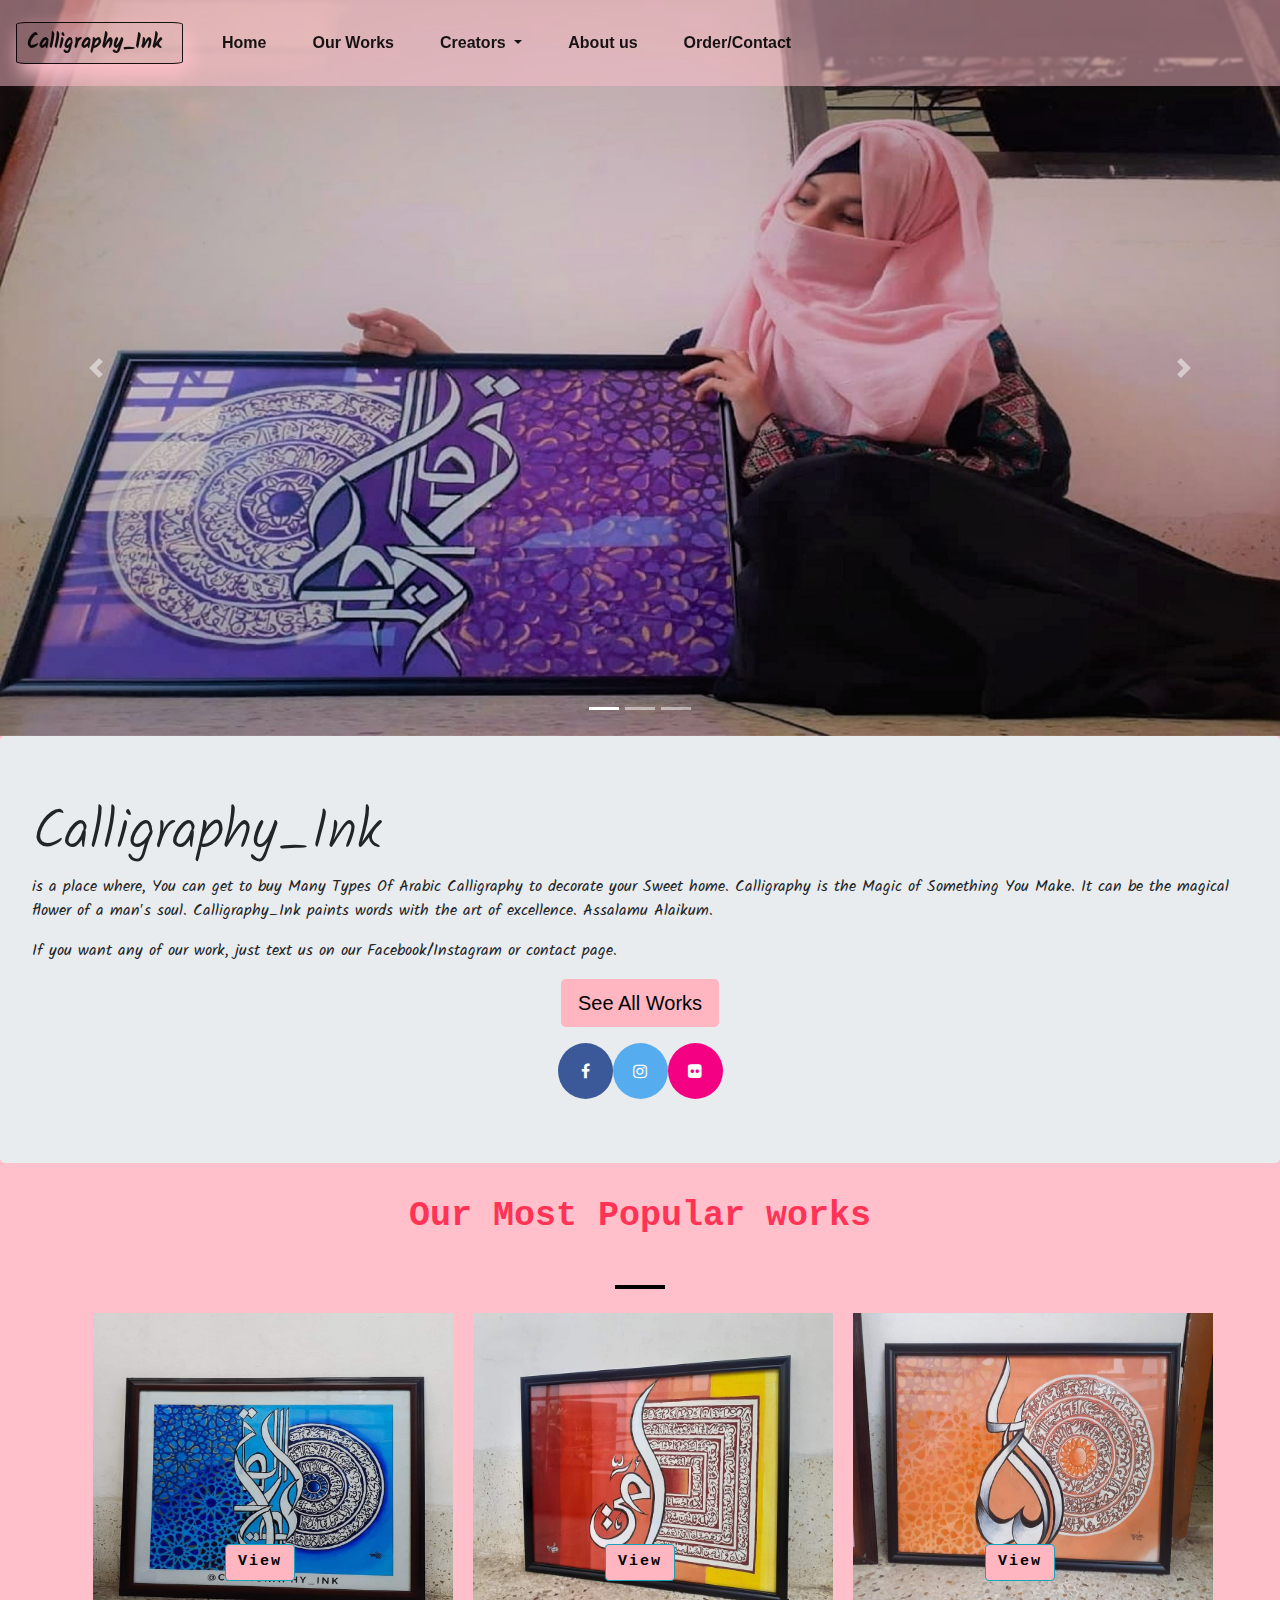
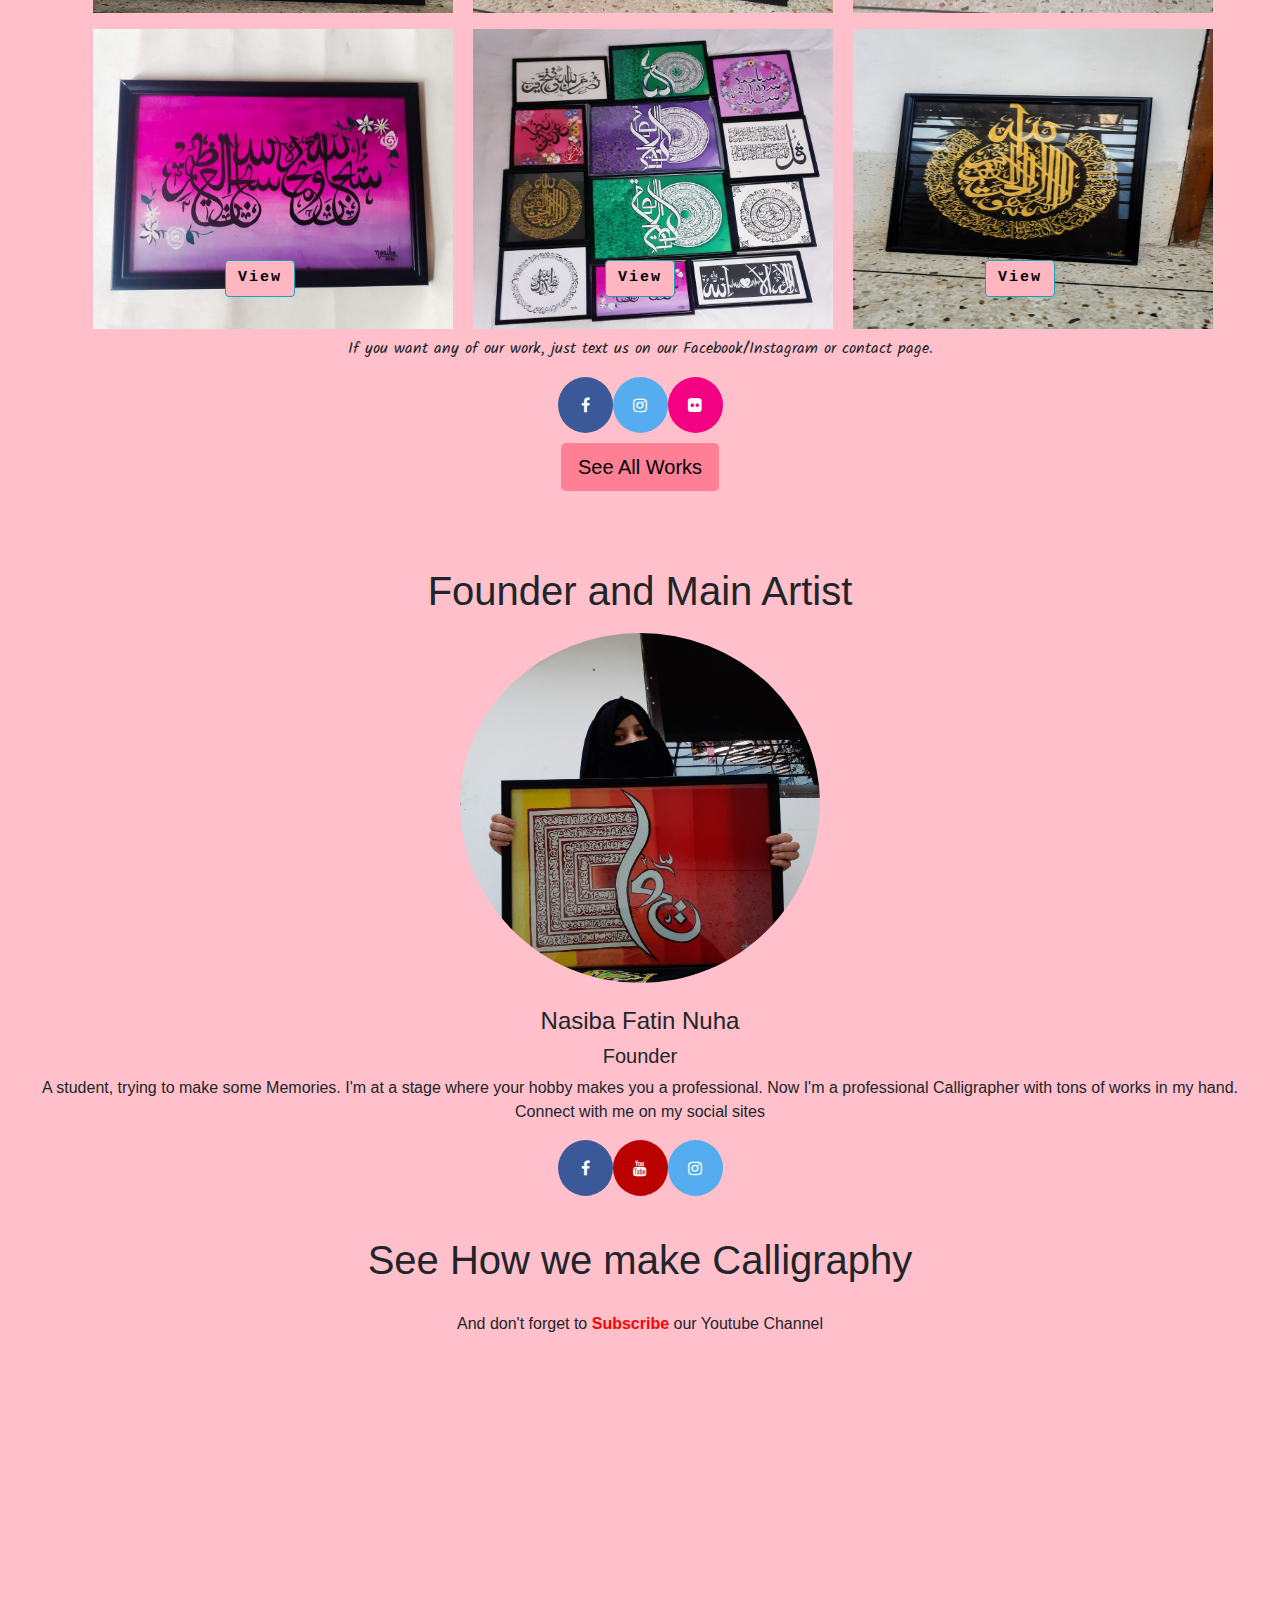
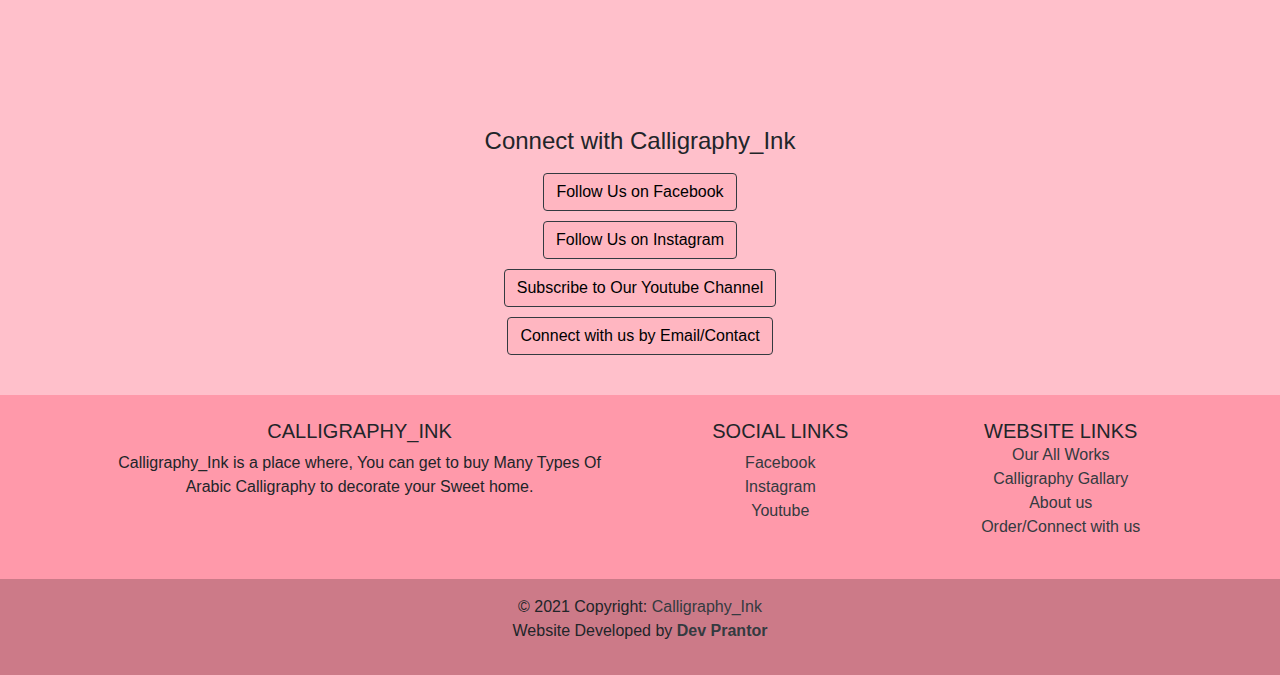
<file: Calligraphy_ink/index.html>
<!DOCTYPE html>
<html>
<head>

	<!-- bootstarp css -->

<link rel="stylesheet" href="https://maxcdn.bootstrapcdn.com/bootstrap/4.0.0/css/bootstrap.min.css">

			<!-- google fonts -->
<link rel="preconnect" href="https://fonts.gstatic.com">
<link href="https://fonts.googleapis.com/css2?family=Kalam:wght@700&display=swap" rel="stylesheet">
<!-- Required meta tags -->
    <meta charset="utf-8">
    <meta name="viewport" content="width=device-width, initial-scale=1">
    <meta name="viewport" content="width=device-width, user-scalable=false;">

          <!-- tags for modals -->

	<!-- Css links  -->

<link rel="stylesheet" type="text/css" href="style.css">
	<title>Home</title>

</head>


<body>
	


<!-- <div class="container-fluid" style="background-color: rgba(255, 255, 255, .05);"> -->





					<!-- navbar -->
<nav class="navbar navbar-default navbar-expand-lg navbar-light fixed-top" style="background-color: rgba(255, 192, 203, .50); backdrop-filter: blur(1px);">
  <a class="navbar-brand" href="index.html">Calligraphy_Ink</a>
  <button class="navbar-toggler" type="button" data-toggle="collapse" data-target="#navbarSupportedContent" aria-controls="navbarSupportedContent" aria-expanded="false" aria-label="Toggle navigation">
    <span class="navbar-toggler-icon"></span>
  </button>
    
  <div class="collapse navbar-collapse" id="navbarSupportedContent">
    <ul class="navbar-nav mr-auto">
      <li class="nav-item active">
        <a class="nav-link" href="index.html">Home <span class="sr-only">(current)</span></a>
      </li>
      <li class="nav-item active">
        <a class="nav-link" href="work.html">Our Works</a>
      </li>
      <li class="nav-item active dropdown">
        <a class="nav-link dropdown-toggle" href="#" id="navbarDropdown" role="button" data-toggle="dropdown" aria-haspopup="true" aria-expanded="false">
          Creators
        </a>
        <div class="dropdown-menu" aria-labelledby="navbarDropdown">

          <a class="dropdown-item" href="">Main Creator-</a>
          <div class="dropdown-divider"></div>
          <a class="dropdown-item" href="#">Nasiba Fatin Nuha</a>
          <!-- <a class="dropdown-item" href="#">Another action</a> -->
          
        </div>
      <li class="nav-item active">
        <a class="nav-link" href="about.html">About us</a>
      </li>
      <li class="nav-item active">
        <a class="nav-link" href="http://eepurl.com/hoq8Dr">Order/Contact</a>
      </li>
    </ul>
    
  </div>
</nav>

					<!-- Image slider -->
<div id="carouselExampleIndicators" class="carousel slide" data-ride="carousel">
  <ol class="carousel-indicators">
    <li data-target="#carouselExampleIndicators" data-slide-to="0" class="active"></li>
    <li data-target="#carouselExampleIndicators" data-slide-to="1"></li>
    <li data-target="#carouselExampleIndicators" data-slide-to="2"></li>
  </ol>
  <div class="carousel-inner">
    <div class="carousel-item active">
      <img class="d-block w-100" src="home2.jpg" alt="First slide">
    </div>
    <div class="carousel-item">
      <img class="d-block w-100" src="home1.jpg" alt="Second slide">
    </div>
    <div class="carousel-item">
      <img class="d-block w-100" src="home3.jpg" alt="Third slide">
    </div>
  </div>
  <a class="carousel-control-prev" href="#carouselExampleIndicators" role="button" data-slide="prev">
    <span class="carousel-control-prev-icon" aria-hidden="true"></span>
    <span class="sr-only">Previous</span>
  </a>
  <a class="carousel-control-next" href="#carouselExampleIndicators" role="button" data-slide="next">
    <span class="carousel-control-next-icon" aria-hidden="true"></span>
    <span class="sr-only">Next</span>
  </a>
</div>

					<!-- About Section -->
<div class="jumbotron">
  <h3 class="display-4">Calligraphy_Ink</h3>
  
  <p class="magic"> is a place where, You can get to buy Many Types Of Arabic Calligraphy to decorate your Sweet home. <span>Calligraphy is the Magic</span> of Something You Make. It can be the magical flower of a man′s soul. Calligraphy_Ink paints words with the art of excellence. Assalamu Alaikum.</p>
  
  <p class="magic">
  If you want any of our work,  just text us on our Facebook/Instagram or contact page.</p>
  <p class="lead">
    <a class="btn btn-lg" href="work.html" role="button">See All Works</a>
  </p>
  <!-- Add font awesome icons -->

  <div class="social-icon">
    <a href="https://www.facebook.com/Calligraphy_Ink_-111574633895020/?ref=page_internal" class="fa fa-facebook"></a>
    
    <a href="https://www.instagram.com/_calligraphy_ink_/" class="fa fa-instagram"></a>  
    <a href="http://eepurl.com/hoq8Dr" class="fa fa-flickr"></a>
  </div>

  </div>
  
</div>

					<!-- Popular works -->


	


                <!-- image and modals -->

<div class="container">


<h2 class="heading">Our Most Popular works</h2><br>
          <hr>
<div class="row">

      <!-- image and modal -->

  <div class="col-md-4">
<a href=""  data-toggle="modal" data-target="#myModal">
  <div>
  
    <img src="images/1.jpg" class="img-responsive img-rounded" style="width: 360px; height: 300px;">
<div class="carousel-caption"><button class="btn btn-info">View</button></div>
</div>

</a>

  <!-- Modal -->
  <div class="modal fade" id="myModal" role="dialog">
    <div class="modal-dialog">
    
      <!-- Modal content-->
      <div class="modal-content">
        <div class="modal-header">
          
          <h2 class="modal-title text-center">Ayatul kursi</h2>
          <button type="button" class="close" data-dismiss="modal">&times;</button>
        </div>
        <div class="modal-body">
          <img src="images/1.jpg" width="100%" height="100%">
          <p class="text-danger text-center"> Created by Nasiba Fatin Nuha</p>
          <!-- <p>Lorem ipsum dolor sit amet, consectetur adipiscing elit, sed do eiusmod tempor incididunt ut labore et dolore magna aliqua. Ut enim ad minim veniam, quis nostrud exercitation</p> -->
        </div>
        <div class="modal-footer">
          <button type="button" class="btn btn-danger" data-dismiss="modal">Close</button>
        </div>
      </div>
      
    </div>
  </div>



  </div>


  <div class="col-md-4">
<a href=""  data-toggle="modal" data-target="#myModal2">
  <div>
    <img src="images/2.jpg" class="img-responsive img-rounded" style="width: 360px; height: 300px;">
<div class="carousel-caption"><button class="btn btn-info">View</button></div>
</div>

</a>

  <!-- Modal -->
  <div class="modal fade" id="myModal2" role="dialog">
    <div class="modal-dialog">
    
      <!-- Modal content-->
      <div class="modal-content">
        <div class="modal-header">
          
          <h2 class="modal-title text-center">Surah Ahqaf Ayat-15</h2>
          <button type="button" class="close" data-dismiss="modal">&times;</button>
        </div>
        <div class="modal-body">
          <img src="images/2.jpg" width="100%" height="100%">
          <p class="text-danger text-center"> Created by Nasiba Fatin Nuha</p>
          
        </div>
        <div class="modal-footer">
          <button type="button" class="btn btn-danger" data-dismiss="modal">Close</button>
        </div>
      </div>
      
    </div>
  </div>



  </div>




  <div class="col-md-4">
<a href=""  data-toggle="modal" data-target="#myModal3">
  <div>
    <img src="images/3.jpg" class="img-responsive img-rounded" style="width: 360px; height: 300px;">
<div class="carousel-caption"><button class="btn btn-info">View</button></div>
</div>


</a>

  <!-- Modal -->
  <div class="modal fade" id="myModal3" role="dialog">
    <div class="modal-dialog">
    
      <!-- Modal content-->
      <div class="modal-content">
        <div class="modal-header">
          
          <h2 class="modal-title text-center">Ayatul kursi</h2>
          <button type="button" class="close" data-dismiss="modal">&times;</button>
        </div>
        <div class="modal-body">
          <img src="images/3.jpg" width="100%" height="100%">
          <p class="text-danger text-center"> Created by Nasiba Fatin Nuha</p>
          
        </div>
        <div class="modal-footer">
          <button type="button" class="btn btn-danger" data-dismiss="modal">Close</button>
        </div>
      </div>
      
    </div>
  </div>



  </div>







  <div class="col-md-4">
<a href=""  data-toggle="modal" data-target="#myModal4">
  <div>
    <img src="images/7.jpg" class="img-responsive img-rounded" style="width: 360px; height: 300px;">
<div class="carousel-caption"><button class="btn btn-info">View</button></div>
</div>


</a>

  <!-- Modal -->
  <div class="modal fade" id="myModal4" role="dialog">
    <div class="modal-dialog">
    
      <!-- Modal content-->
      <div class="modal-content">
        <div class="modal-header">
          
          <h2 class="modal-title text-center">SubhanAllahi wa bi hamdihi, Subhan Allahil Azeem</h2>
          <button type="button" class="close" data-dismiss="modal">&times;</button>
        </div>
        <div class="modal-body">
          <img src="images/7.jpg" width="100%" height="100%">
          <p class="text-danger text-center"> Created by Nasiba Fatin Nuha</p>
          
        </div>
        <div class="modal-footer">
          <button type="button" class="btn btn-danger" data-dismiss="modal">Close</button>
        </div>
      </div>
      
    </div>
  </div>



  </div>


  <div class="col-md-4">
<a href=""  data-toggle="modal" data-target="#myModal5">
  <div> 
    <img src="images/49.jpg" class="img-responsive img-rounded" style="width: 360px; height: 300px;">
<div class="carousel-caption"><button class="btn btn-info">View</button></div>
</div>

</a>

  <!-- Modal -->
  <div class="modal fade" id="myModal5" role="dialog">
    <div class="modal-dialog">
    
      <!-- Modal content-->
      <div class="modal-content">
        <div class="modal-header">
          
          <h2 class="modal-title text-center">Nasrullahu Minal fathum mubin.
Ayatul kursi,
Family name calligraphy, 
Couple name calligraphy, 
Ayatul kursi, 
Surah Nas,
Ayatul kursi,
Ayatul kursi, 
Surah qafirun,
Muhammad sallalahu alyhi wassallam,
SubhanAllahi wa bi hamdihi,  Subhan Allahil Azeem,
La Ilaha illah.</h2>
          <button type="button" class="close" data-dismiss="modal">&times;</button>
        </div>
        <div class="modal-body">
          <img src="images/49.jpg" width="100%" height="100%">
          <p class="text-danger text-center"> Created by Nasiba Fatin Nuha</p>
          
        </div>
        <div class="modal-footer">
          <button type="button" class="btn btn-danger" data-dismiss="modal">Close</button>
        </div>
      </div>
      
    </div>
  </div>



  </div>










  <div class="col-md-4">
<a href=""  data-toggle="modal" data-target="#myModal6">
<div>
    <img src="images/51.jpg" class="img-responsive img-rounded" style="width: 360px; height: 300px;">
<div class="carousel-caption"><button class="btn btn-info">View</button></div>
</div>

</a>

  <!-- Modal -->
  <div class="modal fade" id="myModal6" role="dialog">
    <div class="modal-dialog">
    
      <!-- Modal content-->
      <div class="modal-content">
        <div class="modal-header">
          
          <h2 class="modal-title text-center">The Golden verse (Ayatul kursi)</h2>
          <button type="button" class="close" data-dismiss="modal">&times;</button>
        </div>
        <div class="modal-body">
          <img src="images/51.jpg" width="100%" height="100%">
          <p class="text-danger text-center"> Created by Nasiba Fatin Nuha</p>
          
        </div>
        <div class="modal-footer">
          <button type="button" class="btn btn-danger" data-dismiss="modal">Close</button>
        </div>
      </div>
      
    </div>
  </div>



</div>







</div>
</div>
<p class="magic text-center">
  If you want any of our work,  just text us on our Facebook/Instagram or contact page.</p>
  
<!-- Add font awesome icons -->

  <div class="social-icon">
    <a href="https://www.facebook.com/Calligraphy_Ink_-111574633895020/?ref=page_internal" class="fa fa-facebook"></a>
    
    <a href="https://www.instagram.com/_calligraphy_ink_/" class="fa fa-instagram"></a> 
    <a href="http://eepurl.com/hoq8Dr" class="fa fa-flickr"></a> 
  </div>
<p class="lead">
    <a class="btn btn-lg btn-home" href="work.html" role="button" style="background-color: #ff8095;
                  margin: 10px;">See All Works</a>
  </p>


                      <!-- main creator -->

<div class="container-fluid">
    <h1 class="heading-creator text-center">Founder and Main Artist</h1>

    <img src="founder.jpg" class="profile-img "><br>

    <h4 class="user-name text-center">Nasiba Fatin Nuha</h4>
    <h5 class="text-center">Founder</h5>
    <p class="text-center">A student, trying to make some Memories. I'm at a stage where your hobby makes you a professional. Now I'm a professional Calligrapher with tons of works in my hand.<br> Connect with me on my social sites</p>
    <!-- Add icon library -->
<link rel="stylesheet" href="https://cdnjs.cloudflare.com/ajax/libs/font-awesome/4.7.0/css/font-awesome.min.css">

<!-- Add font awesome icons -->

  <div class="social-icon">
    <a href="https://www.facebook.com/nasibafatin.nuha" class="fa fa-facebook"></a>
    <a href="https://www.youtube.com/channel/UCe4j2aXKpPidhZ1kTwjdoRQ" class="fa fa-youtube"></a>
    <a href="https://www.instagram.com/_calligraphy_ink_/" class="fa fa-instagram"></a>  
  </div>

</div>
      
      
                      <!-- Youtube-video -->

<div>
  <h1 class="text-center" style="padding: 10px;
  padding-top: 40px;
  padding-bottom: 20px;">See How we make Calligraphy</h1>
  <p class="text-center">And don't forget to <span ><a href="https://www.youtube.com/channel/UCe4j2aXKpPidhZ1kTwjdoRQ" style="color: red;
  font-weight: bold;">Subscribe</a></span> our Youtube Channel </p>
</div>
<div class="iframe-container">
  <iframe src="https://www.youtube.com/embed/q6cBKZjJQCQ?autoplay=1" width="560" height="315" frameborder="0"></iframe>
</div>
  

                    <!-- Connect with us -->
<div class="connect" style=""><h4>Connect with Calligraphy_Ink
  </h4> 
      <div class="face"><a href="https://www.facebook.com/Calligraphy_Ink_-111574633895020/?ref=page_internal" ><button 
  type="button"
  class="btn btn-outline-dark btn-rounded"
  data-mdb-ripple-color="dark"
  >
  Follow Us on Facebook
  </button></a></div>
  <div class="insta"><a href="https://www.instagram.com/_calligraphy_ink_/"><button
  type="button"
  class="btn btn-outline-dark btn-rounded"
  data-mdb-ripple-color="dark"
  >
  Follow Us on Instagram
  </button></a></div>
  <div class="inbox"><a href="https://www.youtube.com/channel/UCe4j2aXKpPidhZ1kTwjdoRQ"><button
  type="button"
  class="btn btn-outline-dark btn-rounded"
  data-mdb-ripple-color="dark"
  >
  Subscribe to Our Youtube Channel
  </button></a></div>

  <div class="inbox"><a href="http://eepurl.com/hoq8Dr"><button
  type="button"
  class="btn btn-outline-dark btn-rounded"
  data-mdb-ripple-color="dark"
  >
  Connect with us by Email/Contact
  </button></a></div>
</div>

                    <!-- footer -->
<!-- Footer -->
<footer class="text-center text-lg-start" style="background-color: #ff99aa;">
  <!-- Grid container -->
  <div class="container p-4">
    <!--Grid row-->
    <div class="row">
      <!--Grid column-->
      <div class="col-lg-6 col-md-12 mb-4 mb-md-0">
        <h5 class="text-uppercase">Calligraphy_Ink</h5>

        <p>
          Calligraphy_Ink is a place where, You can get to buy Many Types Of Arabic Calligraphy to decorate your Sweet home.
        </p>
      </div>
      <!--Grid column-->

      <!--Grid column-->
      <div class="col-lg-3 col-md-6 mb-4 mb-md-0">
        <h5 class="text-uppercase">Social Links</h5>

        <ul class="list-unstyled mb-0">
          <li>
            <a href="https://www.facebook.com/Calligraphy_Ink_-111574633895020/?ref=page_internal"  class="text-dark">Facebook</a>
          </li>
          <li>
            <a href="https://www.instagram.com/_calligraphy_ink_/"  class="text-dark">Instagram</a>
          </li>
          <li>
            <a href="https://www.youtube.com/channel/UCe4j2aXKpPidhZ1kTwjdoRQ" class="text-dark">Youtube</a>
          </li>
          <li>
            <a href="#!" class="text-dark"></a>
          </li>
        </ul>
      </div>
      <!--Grid column-->

      <!--Grid column-->
      <div class="col-lg-3 col-md-6 mb-4 mb-md-0">
        <h5 class="text-uppercase mb-0">Website Links</h5>

        <ul class="list-unstyled">
          <li>
            <a href="work.html" class="text-dark">Our All Works</a>
          </li>
          <li>
            <a href="work.html" class="text-dark">Calligraphy Gallary</a>
          </li>
          <li>
            <a href="about.html" class="text-dark">About us</a>
          </li>
          <li>
            <a href="http://eepurl.com/hoq8Dr" class="text-dark">Order/Connect with us</a>
          </li>
        </ul>
      </div>
      <!--Grid column-->
    </div>
    <!--Grid row-->
  </div>
  <!-- Grid container -->

  <!-- Copyright -->
  <div class="text-center p-3" style="background-color: rgba(0, 0, 0, 0.2);
  padding-bottom: 0px;">
    © 2021 Copyright:
    <a class="text-dark" href="">Calligraphy_Ink</a>
    <p>Website Developed by <span class="mahdi"><a class="text-dark" href="https://www.facebook.com/people/Mahdi-Pranto/100008360740166">Dev Prantor</a> </span></p>
  </div>
  <!-- Copyright -->
</footer>
<!-- Footer -->
  


<!-- </div> -->
<!-- Background image -->
<!-- bootstarp css -->
<script src="https://code.jquery.com/jquery-3.2.1.slim.min.js"></script>
<script src="https://cdnjs.cloudflare.com/ajax/libs/popper.js/1.12.9/umd/popper.min.js"></script>
<script src="https://maxcdn.bootstrapcdn.com/bootstrap/4.0.0/js/bootstrap.min.js"></script>

</body>
</html>
</file>
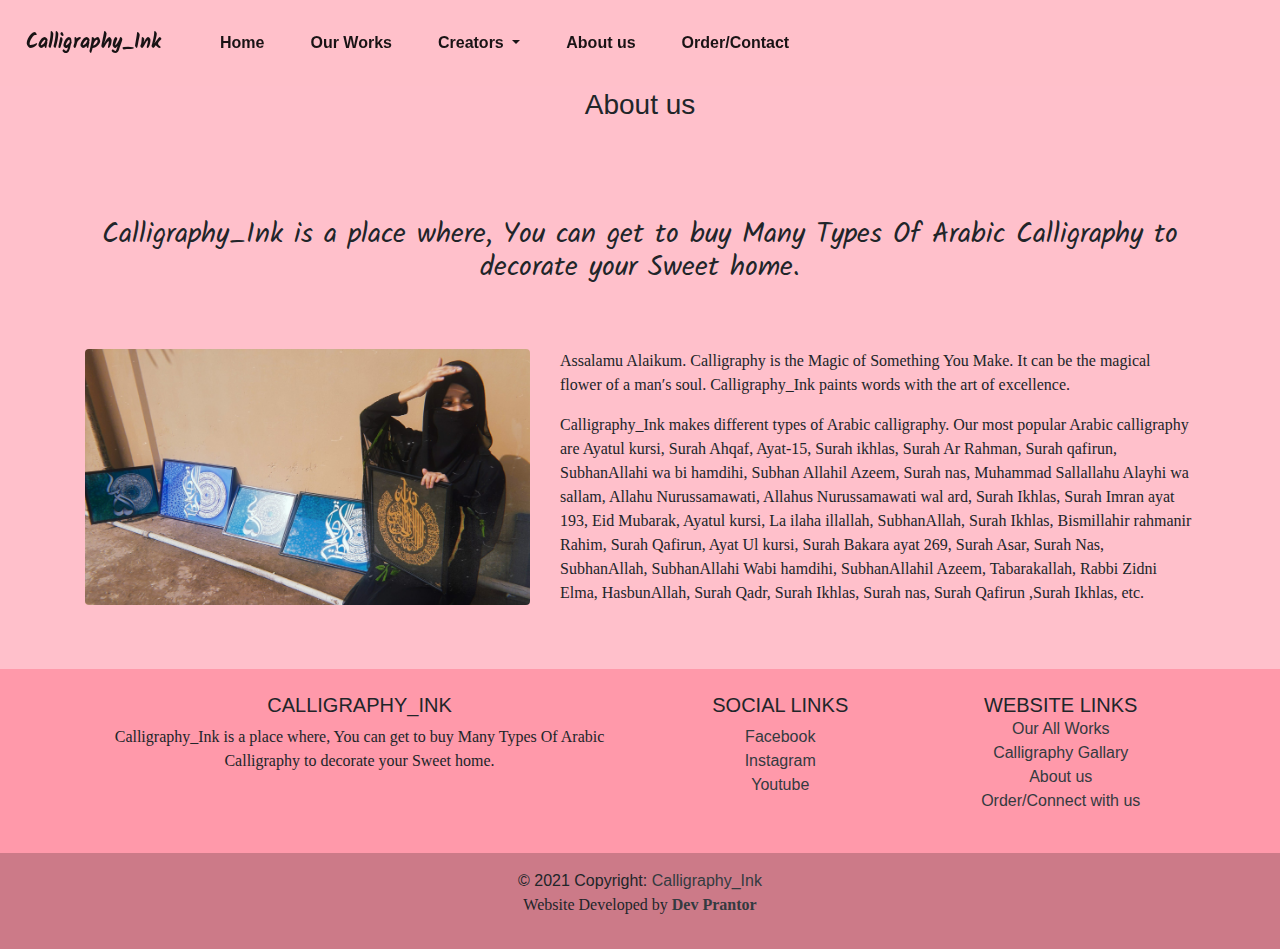
<file: Calligraphy_ink/about.html>
<!DOCTYPE html>
<html>
<head>
	<title>about</title>
</head>

<!-- bootstarp css -->

<link rel="stylesheet" href="https://maxcdn.bootstrapcdn.com/bootstrap/4.0.0/css/bootstrap.min.css">

			<!-- google fonts -->
<link rel="preconnect" href="https://fonts.gstatic.com">
<link href="https://fonts.googleapis.com/css2?family=Kalam:wght@700&display=swap" rel="stylesheet">
<!-- Required meta tags -->
    <meta charset="utf-8">
    <meta name="viewport" content="width=device-width, initial-scale=1">
    <meta name="viewport" content="width=device-width, user-scalable=false;">

    		<!-- css link -->
<link rel="stylesheet" type="text/css" href="aboutstyle.css">

<body>

					<!-- navbar -->
<nav class="navbar navbar-default navbar-expand-lg navbar-light fixed-top" style="background-color: rgba(255, 192, 203, .30); backdrop-filter: blur(1px);">
  <a class="navbar-brand" href="index.html">Calligraphy_Ink</a>
  <button class="navbar-toggler" type="button" data-toggle="collapse" data-target="#navbarSupportedContent" aria-controls="navbarSupportedContent" aria-expanded="false" aria-label="Toggle navigation">
    <span class="navbar-toggler-icon"></span>
  </button>
    
  <div class="collapse navbar-collapse" id="navbarSupportedContent">
    <ul class="navbar-nav mr-auto">
      <li class="nav-item active">
        <a class="nav-link" href="index.html">Home <span class="sr-only">(current)</span></a>
      </li>
      <li class="nav-item active">
        <a class="nav-link" href="work.html">Our Works</a>
      </li>
      <li class="nav-item active dropdown">
        <a class="nav-link dropdown-toggle" href="#" id="navbarDropdown" role="button" data-toggle="dropdown" aria-haspopup="true" aria-expanded="false">
          Creators
        </a>
        <div class="dropdown-menu" aria-labelledby="navbarDropdown">

          <a class="dropdown-item" href="">Main Creator-</a>
          <div class="dropdown-divider"></div>
          <a class="dropdown-item" href="#">Nasiba Fatin Nuha</a>
          <!-- <a class="dropdown-item" href="#">Another action</a> -->
          
        </div>
      <li class="nav-item active">
        <a class="nav-link" href="#">About us</a>
      </li>
      <li class="nav-item active">
        <a class="nav-link" href="http://eepurl.com/hoq8Dr">Order/Contact</a>
      </li>
    </ul>
    
  </div>
</nav>


<!-- About Section -->

					<!-- About Section -->
<div class="jumbotron color-grey-light mt-70">
      <div class="d-flex align-items-center h-100">
        <div class="container text-center py-5">
          <h3 class="mb-0">About us</h3>
        </div>
      </div>
    </div>

<main>
    <div class="container mt-4 mb-5">

      <h3 class="text-center py-3 mb-5" style="font-family: 'East Sea Dokdo', cursive;
	font-family: 'Kalam', cursive;"> Calligraphy_Ink is a place where, You can get to buy Many Types Of Arabic Calligraphy to decorate your Sweet home.</h3>

      <!-- Grid row -->
      <div class="row">

        <!-- Grid column -->
        <div class="col-lg-5">

          <img class="img-fluid rounded z-depth-2" src="home1.jpg" alt="sample">
        
        </div>
        <!-- Grid column -->

        <!-- Grid column -->
        <div class="col-lg-7">

          <p class="mt-4 mt-lg-0">Assalamu Alaikum. Calligraphy is the Magic of Something You Make. It can be the magical flower of a man′s soul. Calligraphy_Ink paints words with the art of excellence. </p>
          <p>Calligraphy_Ink makes different types of Arabic calligraphy. Our most popular Arabic calligraphy are Ayatul kursi, Surah Ahqaf, Ayat-15, Surah ikhlas, Surah Ar Rahman, Surah qafirun, SubhanAllahi wa bi hamdihi, Subhan Allahil Azeem, Surah nas, Muhammad Sallallahu Alayhi wa sallam, Allahu Nurussamawati, Allahus Nurussamawati wal ard, Surah Ikhlas, Surah  Imran ayat 193, Eid Mubarak, Ayatul kursi, La ilaha illallah, SubhanAllah, Surah Ikhlas, Bismillahir rahmanir Rahim, Surah Qafirun, Ayat Ul kursi, Surah Bakara ayat 269, Surah Asar, Surah Nas, SubhanAllah, SubhanAllahi Wabi hamdihi, SubhanAllahil Azeem, Tabarakallah, Rabbi Zidni Elma, HasbunAllah, Surah Qadr, Surah Ikhlas, Surah nas, Surah Qafirun ,Surah Ikhlas, etc.</p>
        
        </div>
        <!-- Grid column -->

      </div>
      <!-- Grid row -->

    </div>
  </main>


                    <!-- footer -->
<!-- Footer -->
<footer class="text-center text-lg-start" style="background-color: #ff99aa;">
  <!-- Grid container -->
  <div class="container p-4">
    <!--Grid row-->
    <div class="row">
      <!--Grid column-->
      <div class="col-lg-6 col-md-12 mb-4 mb-md-0">
        <h5 class="text-uppercase">Calligraphy_Ink</h5>

        <p>
          Calligraphy_Ink is a place where, You can get to buy Many Types Of Arabic Calligraphy to decorate your Sweet home.
        </p>
      </div>
      <!--Grid column-->

      <!--Grid column-->
      <div class="col-lg-3 col-md-6 mb-4 mb-md-0">
        <h5 class="text-uppercase">Social Links</h5>

        <ul class="list-unstyled mb-0">
          <li>
            <a href="https://www.facebook.com/Calligraphy_Ink_-111574633895020/?ref=page_internal"  class="text-dark">Facebook</a>
          </li>
          <li>
            <a href="https://www.instagram.com/_calligraphy_ink_/"  class="text-dark">Instagram</a>
          </li>
          <li>
            <a href="https://www.youtube.com/channel/UCe4j2aXKpPidhZ1kTwjdoRQ" class="text-dark">Youtube</a>
          </li>
          <li>
            <a href="#!" class="text-dark"></a>
          </li>
        </ul>
      </div>
      <!--Grid column-->

      <!--Grid column-->
      <div class="col-lg-3 col-md-6 mb-4 mb-md-0">
        <h5 class="text-uppercase mb-0">Website Links</h5>

        <ul class="list-unstyled">
          <li>
            <a href="work.html" class="text-dark">Our All Works</a>
          </li>
          <li>
            <a href="work.html" class="text-dark">Calligraphy Gallary</a>
          </li>
          <li>
            <a href="about.html" class="text-dark">About us</a>
          </li>
          <li>
            <a href="http://eepurl.com/hoq8Dr" class="text-dark">Order/Connect with us</a>
          </li>
        </ul>
      </div>
      <!--Grid column-->
    </div>
    <!--Grid row-->
  </div>
  <!-- Grid container -->

  <!-- Copyright -->
  <div class="text-center p-3" style="background-color: rgba(0, 0, 0, 0.2);
  padding-bottom: 0px;">
    © 2021 Copyright:
    <a class="text-dark" href="">Calligraphy_Ink</a>
    <p>Website Developed by <span class="mahdi"><a class="text-dark" href="https://www.facebook.com/people/Mahdi-Pranto/100008360740166">Dev Prantor</a> </span></p>
  </div>
  <!-- Copyright -->
</footer>
<!-- Footer -->
  
  


<script src="https://code.jquery.com/jquery-3.2.1.slim.min.js"></script>
<script src="https://cdnjs.cloudflare.com/ajax/libs/popper.js/1.12.9/umd/popper.min.js"></script>
<script src="https://maxcdn.bootstrapcdn.com/bootstrap/4.0.0/js/bootstrap.min.js"></script>


</body>
</html>
</file>
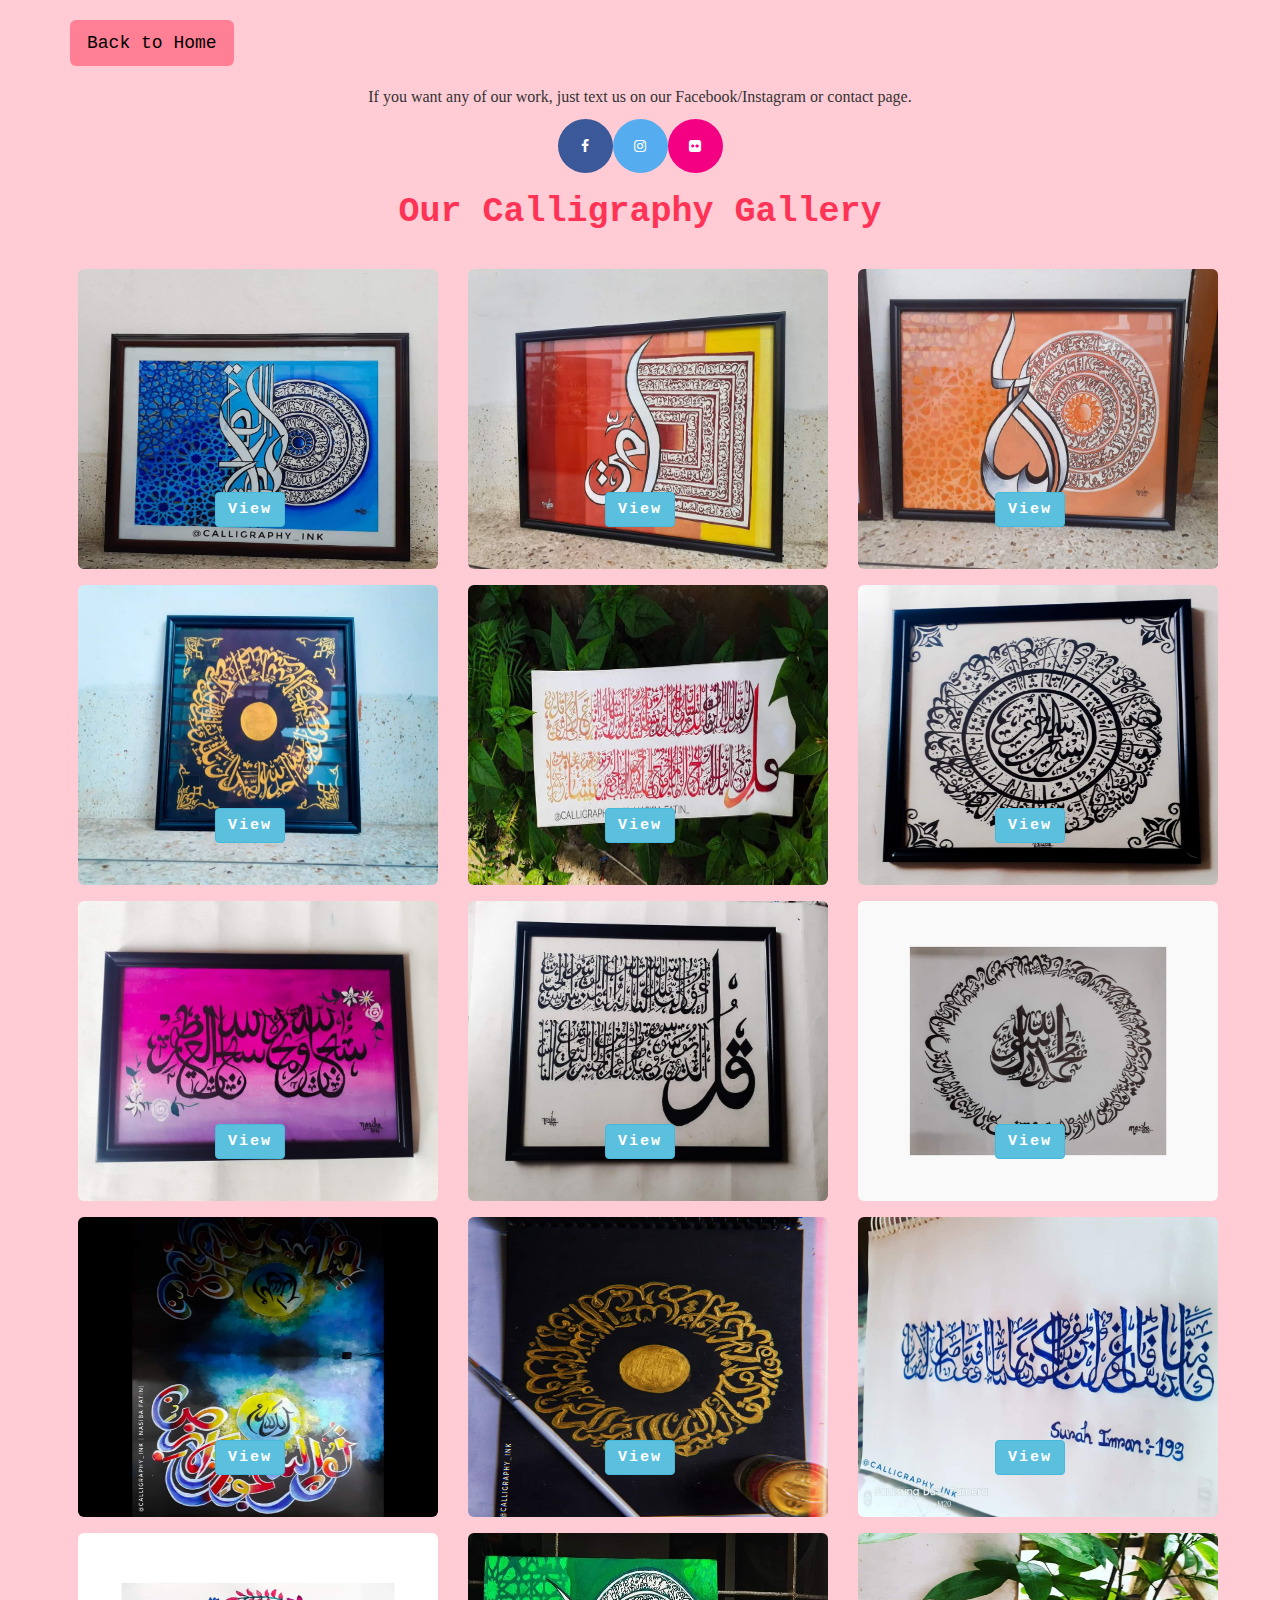
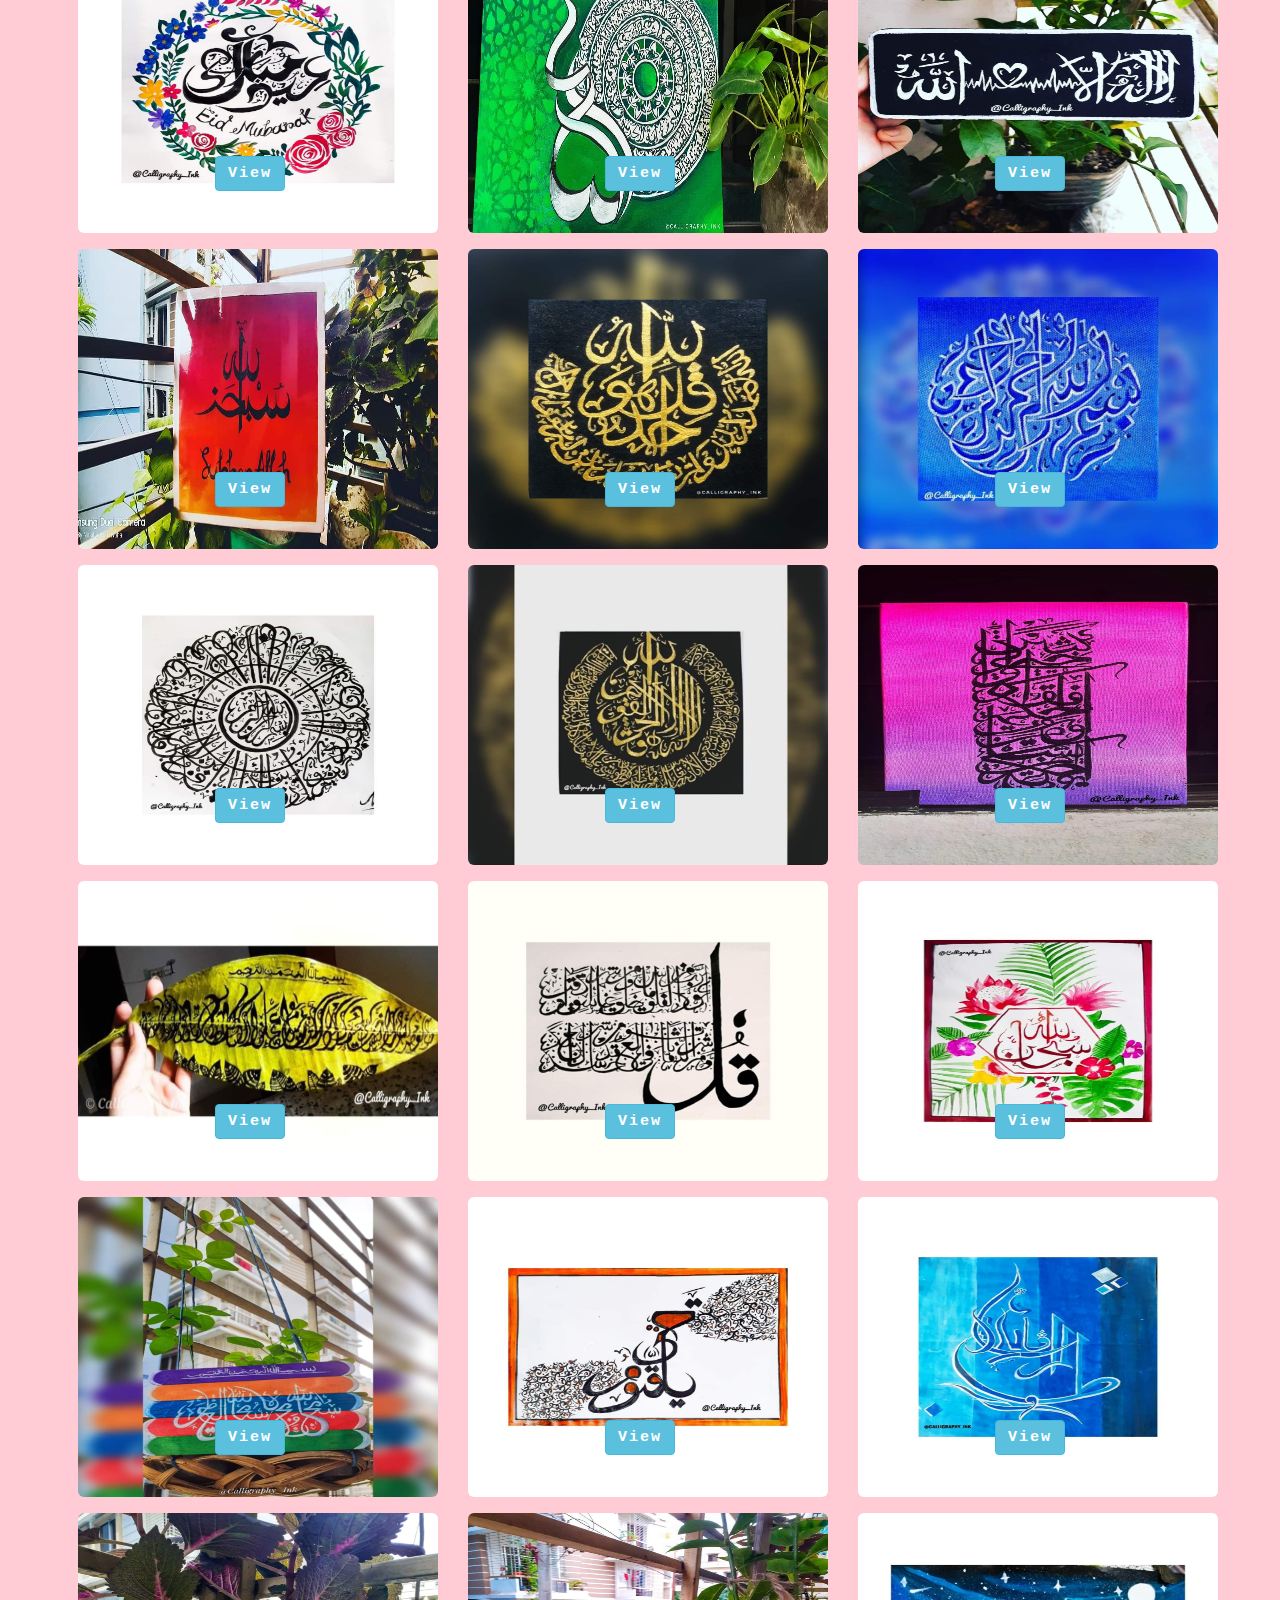
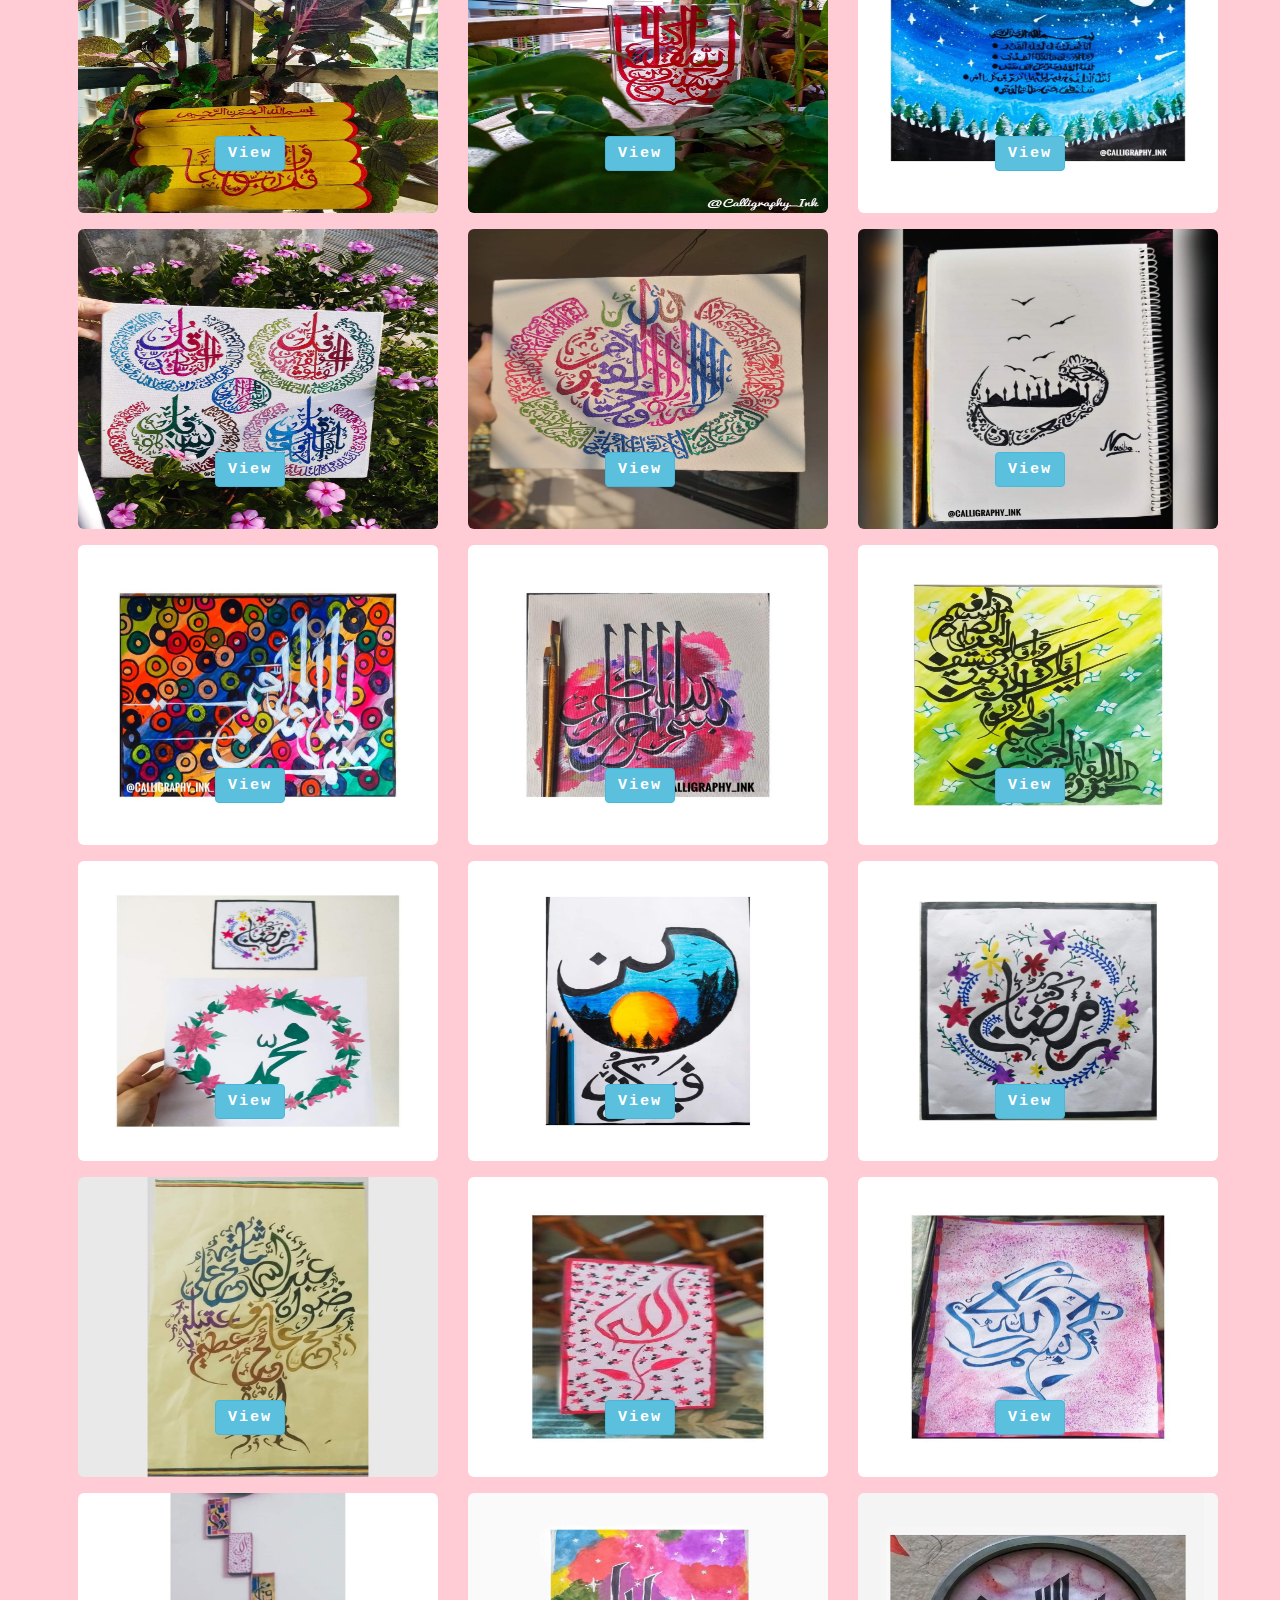
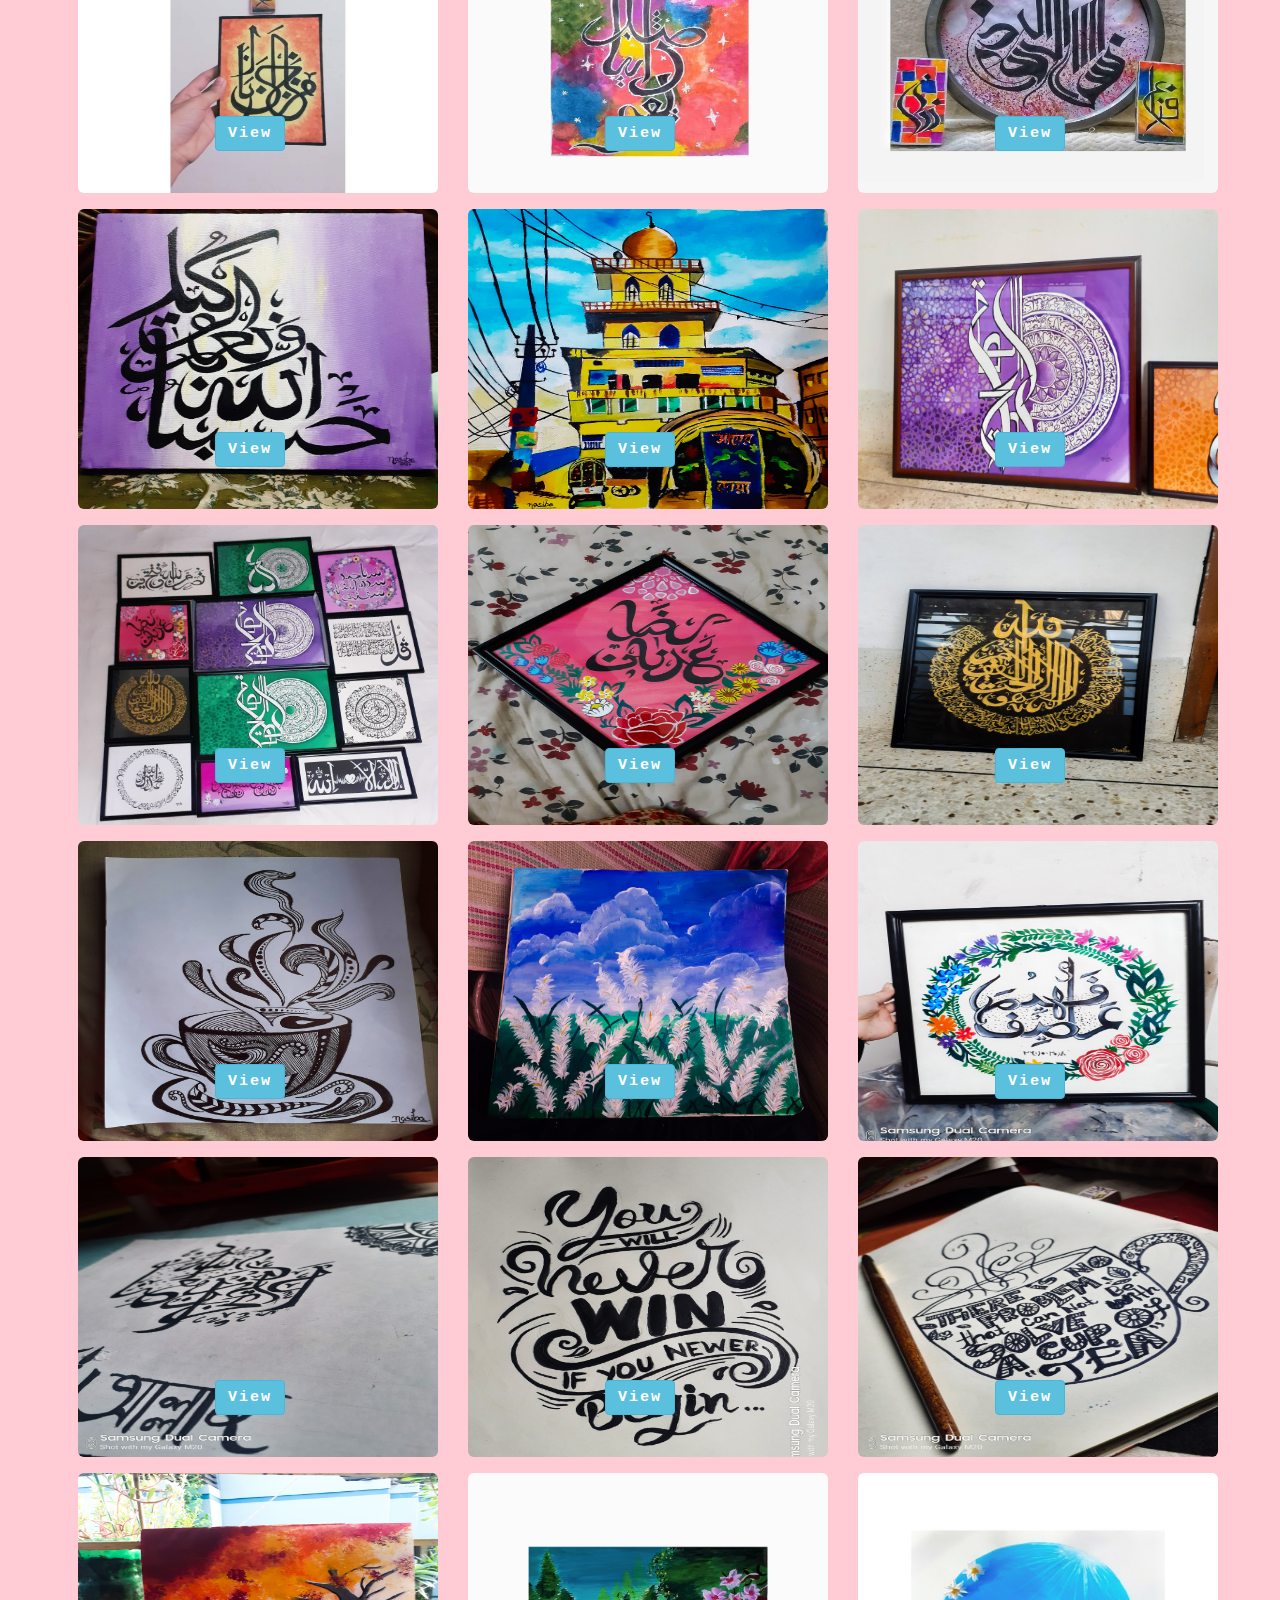
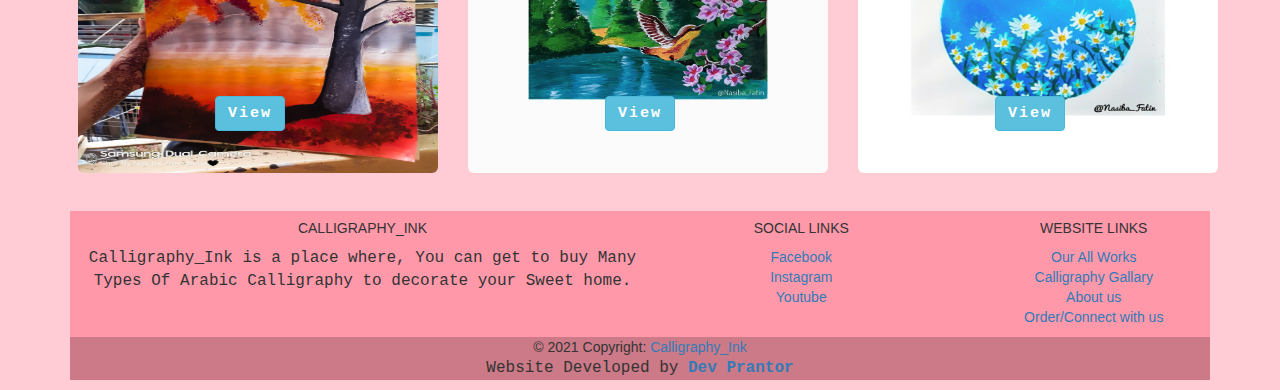
<file: Calligraphy_ink/work.html>
<!DOCTYPE html>
<html>
<head>
	<title>All works</title>
	<meta charset="utf-8">
  <meta name="viewport" content="width=device-width, initial-scale=1">
  <link rel="stylesheet" href="https://maxcdn.bootstrapcdn.com/bootstrap/3.4.1/css/bootstrap.min.css">
  <script src="https://ajax.googleapis.com/ajax/libs/jquery/3.4.1/jquery.min.js"></script>
  <script src="https://maxcdn.bootstrapcdn.com/bootstrap/3.4.1/js/bootstrap.min.js"></script>

<link rel="stylesheet" type="text/css" href="workstyle.css">
</head>


<body>
	

	<div class="container">
<br>
<p class="lead">
    <a class="btn btn-lg btn-home" href="index.html" role="button">Back to Home</a>
  </p>
<p class="magic">
  If you want any of our work,  just text us on our Facebook/Instagram or contact page.</p>
  <!-- Add icon library -->
<link rel="stylesheet" href="https://cdnjs.cloudflare.com/ajax/libs/font-awesome/4.7.0/css/font-awesome.min.css">

<!-- Add font awesome icons -->

  <div class="social-icon">
    <a href="https://www.facebook.com/Calligraphy_Ink_-111574633895020/?ref=page_internal" class="fa fa-facebook"></a>
    
    <a href="https://www.instagram.com/_calligraphy_ink_/" class="fa fa-instagram"></a>  

    <a href="http://eepurl.com/hoq8Dr" class="fa fa-flickr"></a>
  </div>

<h2 class="heading">Our Calligraphy Gallery</h2><br>	
<div class="row">

			<!-- image and modal -->

	<div class="col-md-4">
<a href=""  data-toggle="modal" data-target="#myModal">
	<div>
	
		<img src="images/1.jpg" class="img-responsive img-rounded" style="width: 360px; height: 300px;">
<div class="carousel-caption"><button class="btn btn-info">View</button></div>
</div>

</a>

  <!-- Modal -->
  <div class="modal fade" id="myModal" role="dialog">
    <div class="modal-dialog">
    
      <!-- Modal content-->
      <div class="modal-content">
        <div class="modal-header">
          <button type="button" class="close" data-dismiss="modal">&times;</button>
          <h2 class="modal-title text-center">Ayatul kursi</h2>
        </div>
        <div class="modal-body">
        	<img src="images/1.jpg" width="100%" height="100%">
          <p class="text-danger"> Created by Nasiba Fatin Nuha</p>
          <!-- <p>Lorem ipsum dolor sit amet, consectetur adipiscing elit, sed do eiusmod tempor incididunt ut labore et dolore magna aliqua. Ut enim ad minim veniam, quis nostrud exercitation</p> -->
        </div>
        <div class="modal-footer">
          <button type="button" class="btn btn-danger" data-dismiss="modal">Close</button>
        </div>
      </div>
      
    </div>
  </div>



	</div>


	<div class="col-md-4">
<a href=""  data-toggle="modal" data-target="#myModal2">
	<div>
		<img src="images/2.jpg" class="img-responsive img-rounded" style="width: 360px; height: 300px;">
<div class="carousel-caption"><button class="btn btn-info">View</button></div>
</div>

</a>

  <!-- Modal -->
  <div class="modal fade" id="myModal2" role="dialog">
    <div class="modal-dialog">
    
      <!-- Modal content-->
      <div class="modal-content">
        <div class="modal-header">
          <button type="button" class="close" data-dismiss="modal">&times;</button>
          <h2 class="modal-title text-center">Surah Ahqaf Ayat-15.</h2>
        </div>
        <div class="modal-body">
        	<img src="images/2.jpg" width="100%" height="100%">
          <p class="text-danger"> Created by Nasiba Fatin Nuha</p>
          
        </div>
        <div class="modal-footer">
          <button type="button" class="btn btn-danger" data-dismiss="modal">Close</button>
        </div>
      </div>
      
    </div>
  </div>



	</div>




	<div class="col-md-4">
<a href=""  data-toggle="modal" data-target="#myModal3">
	<div>
		<img src="images/3.jpg" class="img-responsive img-rounded" style="width: 360px; height: 300px;">
<div class="carousel-caption"><button class="btn btn-info">View</button></div>
</div>


</a>

  <!-- Modal -->
  <div class="modal fade" id="myModal3" role="dialog">
    <div class="modal-dialog">
    
      <!-- Modal content-->
      <div class="modal-content">
        <div class="modal-header">
          <button type="button" class="close" data-dismiss="modal">&times;</button>
          <h2 class="modal-title text-center">Ayatul kursi</h2>
        </div>
        <div class="modal-body">
        	<img src="images/3.jpg" width="100%" height="100%">
          <p class="text-danger"> Created by Nasiba Fatin Nuha</p>
          
        </div>
        <div class="modal-footer">
          <button type="button" class="btn btn-danger" data-dismiss="modal">Close</button>
        </div>
      </div>
      
    </div>
  </div>



	</div>







	<div class="col-md-4">
<a href=""  data-toggle="modal" data-target="#myModal4">
	<div>
		<img src="images/4.jpg" class="img-responsive img-rounded" style="width: 360px; height: 300px;">
<div class="carousel-caption"><button class="btn btn-info">View</button></div>
</div>


</a>

  <!-- Modal -->
  <div class="modal fade" id="myModal4" role="dialog">
    <div class="modal-dialog">
    
      <!-- Modal content-->
      <div class="modal-content">
        <div class="modal-header">
          <button type="button" class="close" data-dismiss="modal">&times;</button>
          <h2 class="modal-title text-center">Surah ikhlas</h2>
        </div>
        <div class="modal-body">
        	<img src="images/4.jpg" width="100%" height="100%">
          <p class="text-danger"> Created by Nasiba Fatin Nuha</p>
          
        </div>
        <div class="modal-footer">
          <button type="button" class="btn btn-danger" data-dismiss="modal">Close</button>
        </div>
      </div>
      
    </div>
  </div>



	</div>


	<div class="col-md-4">
<a href=""  data-toggle="modal" data-target="#myModal5">
	<div>	
		<img src="images/5.jpg" class="img-responsive img-rounded" style="width: 360px; height: 300px;">
<div class="carousel-caption"><button class="btn btn-info">View</button></div>
</div>

</a>

  <!-- Modal -->
  <div class="modal fade" id="myModal5" role="dialog">
    <div class="modal-dialog">
    
      <!-- Modal content-->
      <div class="modal-content">
        <div class="modal-header">
          <button type="button" class="close" data-dismiss="modal">&times;</button>
          <h2 class="modal-title text-center">Surah Ar Rahman</h2>
        </div>
        <div class="modal-body">
        	<img src="images/5.jpg" width="100%" height="100%">
          <p class="text-danger"> Created by Nasiba Fatin Nuha</p>
          
        </div>
        <div class="modal-footer">
          <button type="button" class="btn btn-danger" data-dismiss="modal">Close</button>
        </div>
      </div>
      
    </div>
  </div>



	</div>










	<div class="col-md-4">
<a href=""  data-toggle="modal" data-target="#myModal6">
<div>
		<img src="images/6.jpg" class="img-responsive img-rounded" style="width: 360px; height: 300px;">
<div class="carousel-caption"><button class="btn btn-info">View</button></div>
</div>

</a>

  <!-- Modal -->
  <div class="modal fade" id="myModal6" role="dialog">
    <div class="modal-dialog">
    
      <!-- Modal content-->
      <div class="modal-content">
        <div class="modal-header">
          <button type="button" class="close" data-dismiss="modal">&times;</button>
          <h2 class="modal-title text-center">Surah Qafirun</h2>
        </div>
        <div class="modal-body">
        	<img src="images/6.jpg" width="100%" height="100%">
          <p class="text-danger"> Created by Nasiba Fatin Nuha</p>
          
        </div>
        <div class="modal-footer">
          <button type="button" class="btn btn-danger" data-dismiss="modal">Close</button>
        </div>
      </div>
      
    </div>
  </div>



</div>













	<div class="col-md-4">
<a href=""  data-toggle="modal" data-target="#myModal7">
<div>
		<img src="images/7.jpg" class="img-responsive img-rounded" style="width: 360px; height: 300px;">
<div class="carousel-caption"><button class="btn btn-info">View</button></div>
</div>

</a>

  <!-- Modal -->
  <div class="modal fade" id="myModal7" role="dialog">
    <div class="modal-dialog">
    
      <!-- Modal content-->
      <div class="modal-content">
        <div class="modal-header">
          <button type="button" class="close" data-dismiss="modal">&times;</button>
          <h2 class="modal-title text-center">SubhanAllahi wa bi hamdihi, Subhan Allahil Azeem</h2>
        </div>
        <div class="modal-body">
        	<img src="images/7.jpg" width="100%" height="100%">
          <p class="text-danger"> Created by Nasiba Fatin Nuha</p>
          
        </div>
        <div class="modal-footer">
          <button type="button" class="btn btn-danger" data-dismiss="modal">Close</button>
        </div>
      </div>
      
    </div>
  </div>



</div>




					<!-- image and modal -->
<div class="col-md-4">
<a href=""  data-toggle="modal" data-target="#myModal8">
	<div>
		<img src="images/8.jpg" class="img-responsive img-rounded" style="width: 360px; height: 300px;">
<div class="carousel-caption"><button class="btn btn-info">View</button></div>
</div>

</a>

  <!-- Modal -->
  <div class="modal fade" id="myModal8" role="dialog">
    <div class="modal-dialog">
    
      <!-- Modal content-->
      <div class="modal-content">
        <div class="modal-header">
          <button type="button" class="close" data-dismiss="modal">&times;</button>
          <h2 class="modal-title text-center">Surah Nas</h2>
        </div>
        <div class="modal-body">
        	<img src="images/8.jpg" width="100%" height="100%">
          <p class="text-danger"> Created by Nasiba Fatin Nuha</p>
          
        </div>
        <div class="modal-footer">
          <button type="button" class="btn btn-danger" data-dismiss="modal">Close</button>
        </div>
      </div>
      
    </div>
  </div>



	</div>



<!-- image and modal -->
<div class="col-md-4">
<a href=""  data-toggle="modal" data-target="#myModal9">
	<div>
		<img src="images/9.jpg" class="img-responsive img-rounded" style="width: 360px; height: 300px;">
<div class="carousel-caption"><button class="btn btn-info">View</button></div>
</div>

</a>

  <!-- Modal -->
  <div class="modal fade" id="myModal9" role="dialog">
    <div class="modal-dialog">
    
      <!-- Modal content-->
      <div class="modal-content">
        <div class="modal-header">
          <button type="button" class="close" data-dismiss="modal">&times;</button>
          <h2 class="modal-title text-center">Muhammad Sallallahu Alayhi wa sallam</h2>
        </div>
        <div class="modal-body">
        	<img src="images/9.jpg" width="100%" height="100%">
          <p class="text-danger"> Created by Nasiba Fatin Nuha</p>
          
        </div>
        <div class="modal-footer">
          <button type="button" class="btn btn-danger" data-dismiss="modal">Close</button>
        </div>
      </div>
      
    </div>
  </div>



	</div>



<!-- image and modal -->
<div class="col-md-4">
<a href=""  data-toggle="modal" data-target="#myModal10">
	<div>
		<img src="images/10.jpg" class="img-responsive img-rounded" style="width: 360px; height: 300px;">
<div class="carousel-caption"><button class="btn btn-info">View</button></div>
</div>

</a>

  <!-- Modal -->
  <div class="modal fade" id="myModal10" role="dialog">
    <div class="modal-dialog">
    
      <!-- Modal content-->
      <div class="modal-content">
        <div class="modal-header">
          <button type="button" class="close" data-dismiss="modal">&times;</button>
          <h2 class="modal-title text-center">Allahus Nurussamawati wal ard</h2>
        </div>
        <div class="modal-body">
        	<img src="images/10.jpg" width="100%" height="100%">
          <p class="text-danger"> Created by Nasiba Fatin Nuha</p>
          
        </div>
        <div class="modal-footer">
          <button type="button" class="btn btn-danger" data-dismiss="modal">Close</button>
        </div>
      </div>
      
    </div>
  </div>



	</div>




<!-- image and modal -->
<div class="col-md-4">
<a href=""  data-toggle="modal" data-target="#myModal11">
	<div>
		<img src="images/11.jpg" class="img-responsive img-rounded" style="width: 360px; height: 300px;">
<div class="carousel-caption"><button class="btn btn-info">View</button></div>
</div>

</a>

  <!-- Modal -->
  <div class="modal fade" id="myModal11" role="dialog">
    <div class="modal-dialog">
    
      <!-- Modal content-->
      <div class="modal-content">
        <div class="modal-header">
          <button type="button" class="close" data-dismiss="modal">&times;</button>
          <h2 class="modal-title text-center">Surah Ikhlas</h2>
        </div>
        <div class="modal-body">
        	<img src="images/11.jpg" width="100%" height="100%">
          <p class="text-danger"> Created by Nasiba Fatin Nuha</p>
          
        </div>
        <div class="modal-footer">
          <button type="button" class="btn btn-danger" data-dismiss="modal">Close</button>
        </div>
      </div>
      
    </div>
  </div>



	</div>


<!-- image and modal -->
<div class="col-md-4">
<a href=""  data-toggle="modal" data-target="#myModal12">
	<div>
		<img src="images/12.jpg" class="img-responsive img-rounded" style="width: 360px; height: 300px;">
<div class="carousel-caption"><button class="btn btn-info">View</button></div>
</div>

</a>

  <!-- Modal -->
  <div class="modal fade" id="myModal12" role="dialog">
    <div class="modal-dialog">
    
      <!-- Modal content-->
      <div class="modal-content">
        <div class="modal-header">
          <button type="button" class="close" data-dismiss="modal">&times;</button>
          <h2 class="modal-title text-center">Surah  Imran ayat 193.</h2>
        </div>
        <div class="modal-body">
        	<img src="images/12.jpg" width="100%" height="100%">
          <p class="text-danger"> Created by Nasiba Fatin Nuha</p>
          
        </div>
        <div class="modal-footer">
          <button type="button" class="btn btn-danger" data-dismiss="modal">Close</button>
        </div>
      </div>
      
    </div>
  </div>



	</div>



<!-- image and modal -->
<div class="col-md-4">
<a href=""  data-toggle="modal" data-target="#myModal13">
	<div>
		<img src="images/13.jpg" class="img-responsive img-rounded" style="width: 360px; height: 300px;">
<div class="carousel-caption"><button class="btn btn-info">View</button></div>
</div>

</a>

  <!-- Modal -->
  <div class="modal fade" id="myModal13" role="dialog">
    <div class="modal-dialog">
    
      <!-- Modal content-->
      <div class="modal-content">
        <div class="modal-header">
          <button type="button" class="close" data-dismiss="modal">&times;</button>
          <h2 class="modal-title text-center">Eid Mubarak</h2>
        </div>
        <div class="modal-body">
        	<img src="images/13.jpg" width="100%" height="100%">
          <p class="text-danger"> Created by Nasiba Fatin Nuha</p>
          
        </div>
        <div class="modal-footer">
          <button type="button" class="btn btn-danger" data-dismiss="modal">Close</button>
        </div>
      </div>
      
    </div>
  </div>



	</div>



<!-- image and modal -->
<div class="col-md-4">
<a href=""  data-toggle="modal" data-target="#myModal14">
	<div>
		<img src="images/14.jpg" class="img-responsive img-rounded" style="width: 360px; height: 300px;">
<div class="carousel-caption"><button class="btn btn-info">View</button></div>
</div>

</a>

  <!-- Modal -->
  <div class="modal fade" id="myModal14" role="dialog">
    <div class="modal-dialog">
    
      <!-- Modal content-->
      <div class="modal-content">
        <div class="modal-header">
          <button type="button" class="close" data-dismiss="modal">&times;</button>
          <h2 class="modal-title text-center">Ayatul kursi</h2>
        </div>
        <div class="modal-body">
        	<img src="images/14.jpg" width="100%" height="100%">
          <p class="text-danger"> Created by Nasiba Fatin Nuha</p>
          
        </div>
        <div class="modal-footer">
          <button type="button" class="btn btn-danger" data-dismiss="modal">Close</button>
        </div>
      </div>
      
    </div>
  </div>



	</div>



<!-- image and modal -->
<div class="col-md-4">
<a href=""  data-toggle="modal" data-target="#myModal15">
	<div>
		<img src="images/15.jpg" class="img-responsive img-rounded" style="width: 360px; height: 300px;">
<div class="carousel-caption"><button class="btn btn-info">View</button></div>
</div>

</a>

  <!-- Modal -->
  <div class="modal fade" id="myModal15" role="dialog">
    <div class="modal-dialog">
    
      <!-- Modal content-->
      <div class="modal-content">
        <div class="modal-header">
          <button type="button" class="close" data-dismiss="modal">&times;</button>
          <h2 class="modal-title text-center">La ilaha illallah.</h2>
        </div>
        <div class="modal-body">
        	<img src="images/15.jpg" width="100%" height="100%">
          <p class="text-danger"> Created by Nasiba Fatin Nuha</p>
          
        </div>
        <div class="modal-footer">
          <button type="button" class="btn btn-danger" data-dismiss="modal">Close</button>
        </div>
      </div>
      
    </div>
  </div>



	</div>




<!-- image and modal -->
<div class="col-md-4">
<a href=""  data-toggle="modal" data-target="#myModal16">
	<div>
		<img src="images/16.jpg" class="img-responsive img-rounded" style="width: 360px; height: 300px;">
<div class="carousel-caption"><button class="btn btn-info">View</button></div>
</div>

</a>

  <!-- Modal -->
  <div class="modal fade" id="myModal16" role="dialog">
    <div class="modal-dialog">
    
      <!-- Modal content-->
      <div class="modal-content">
        <div class="modal-header">
          <button type="button" class="close" data-dismiss="modal">&times;</button>
          <h2 class="modal-title text-center">SubhanAllah.</h2>
        </div>
        <div class="modal-body">
        	<img src="images/16.jpg" width="100%" height="100%">
          <p class="text-danger"> Created by Nasiba Fatin Nuha</p>
          
        </div>
        <div class="modal-footer">
          <button type="button" class="btn btn-danger" data-dismiss="modal">Close</button>
        </div>
      </div>
      
    </div>
  </div>



	</div>




<!-- image and modal -->
<div class="col-md-4">
<a href=""  data-toggle="modal" data-target="#myModal17">
	<div>
		<img src="images/17.jpg" class="img-responsive img-rounded" style="width: 360px; height: 300px;">
<div class="carousel-caption"><button class="btn btn-info">View</button></div>
</div>

</a>

  <!-- Modal -->
  <div class="modal fade" id="myModal17" role="dialog">
    <div class="modal-dialog">
    
      <!-- Modal content-->
      <div class="modal-content">
        <div class="modal-header">
          <button type="button" class="close" data-dismiss="modal">&times;</button>
          <h2 class="modal-title text-center">Surah Ikhlas</h2>
        </div>
        <div class="modal-body">
        	<img src="images/17.jpg" width="100%" height="100%">
          <p class="text-danger"> Created by Nasiba Fatin Nuha</p>
          
        </div>
        <div class="modal-footer">
          <button type="button" class="btn btn-danger" data-dismiss="modal">Close</button>
        </div>
      </div>
      
    </div>
  </div>



	</div>



<!-- image and modal -->
<div class="col-md-4">
<a href=""  data-toggle="modal" data-target="#myModal18">
	<div>
		<img src="images/18.jpg" class="img-responsive img-rounded" style="width: 360px; height: 300px;">
<div class="carousel-caption"><button class="btn btn-info">View</button></div>
</div>

</a>

  <!-- Modal -->
  <div class="modal fade" id="myModal18" role="dialog">
    <div class="modal-dialog">
    
      <!-- Modal content-->
      <div class="modal-content">
        <div class="modal-header">
          <button type="button" class="close" data-dismiss="modal">&times;</button>
          <h2 class="modal-title text-center">Bismillahir rahmanir Rahim</h2>
        </div>
        <div class="modal-body">
        	<img src="images/18.jpg" width="100%" height="100%">
          <p class="text-danger"> Created by Nasiba Fatin Nuha</p>
          
        </div>
        <div class="modal-footer">
          <button type="button" class="btn btn-danger" data-dismiss="modal">Close</button>
        </div>
      </div>
      
    </div>
  </div>



	</div>



<!-- image and modal -->
<div class="col-md-4">
<a href=""  data-toggle="modal" data-target="#myModal19">
	<div>
		<img src="images/19.jpg" class="img-responsive img-rounded" style="width: 360px; height: 300px;">
<div class="carousel-caption"><button class="btn btn-info">View</button></div>
</div>

</a>

  <!-- Modal -->
  <div class="modal fade" id="myModal19" role="dialog">
    <div class="modal-dialog">
    
      <!-- Modal content-->
      <div class="modal-content">
        <div class="modal-header">
          <button type="button" class="close" data-dismiss="modal">&times;</button>
          <h2 class="modal-title text-center">Surah Qafirun</h2>
        </div>
        <div class="modal-body">
        	<img src="images/19.jpg" width="100%" height="100%">
          <p class="text-danger"> Created by Nasiba Fatin Nuha</p>
          
        </div>
        <div class="modal-footer">
          <button type="button" class="btn btn-danger" data-dismiss="modal">Close</button>
        </div>
      </div>
      
    </div>
  </div>



	</div>



<!-- image and modal -->
<div class="col-md-4">
<a href=""  data-toggle="modal" data-target="#myModal20">
	<div>
		<img src="images/20.jpg" class="img-responsive img-rounded" style="width: 360px; height: 300px;">
<div class="carousel-caption"><button class="btn btn-info">View</button></div>
</div>

</a>

  <!-- Modal -->
  <div class="modal fade" id="myModal20" role="dialog">
    <div class="modal-dialog">
    
      <!-- Modal content-->
      <div class="modal-content">
        <div class="modal-header">
          <button type="button" class="close" data-dismiss="modal">&times;</button>
          <h2 class="modal-title text-center">Ayat Ul kursi</h2>
        </div>
        <div class="modal-body">
        	<img src="images/20.jpg" width="100%" height="100%">
          <p class="text-danger"> Created by Nasiba Fatin Nuha</p>
          
        </div>
        <div class="modal-footer">
          <button type="button" class="btn btn-danger" data-dismiss="modal">Close</button>
        </div>
      </div>
      
    </div>
  </div>



	</div>



<!-- image and modal -->
<div class="col-md-4">
<a href=""  data-toggle="modal" data-target="#myModal21">
	<div>
		<img src="images/21.jpg" class="img-responsive img-rounded" style="width: 360px; height: 300px;">
<div class="carousel-caption"><button class="btn btn-info">View</button></div>
</div>

</a>

  <!-- Modal -->
  <div class="modal fade" id="myModal21" role="dialog">
    <div class="modal-dialog">
    
      <!-- Modal content-->
      <div class="modal-content">
        <div class="modal-header">
          <button type="button" class="close" data-dismiss="modal">&times;</button>
          <h2 class="modal-title text-center">Surah Bakara ayat 269.</h2>
        </div>
        <div class="modal-body">
        	<img src="images/21.jpg" width="100%" height="100%">
          <p class="text-danger"> Created by Nasiba Fatin Nuha</p>
          
        </div>
        <div class="modal-footer">
          <button type="button" class="btn btn-danger" data-dismiss="modal">Close</button>
        </div>
      </div>
      
    </div>
  </div>



	</div>



<!-- image and modal -->
<div class="col-md-4">
<a href=""  data-toggle="modal" data-target="#myModal22">
	<div>
		<img src="images/22.jpg" class="img-responsive img-rounded" style="width: 360px; height: 300px;">
<div class="carousel-caption"><button class="btn btn-info">View</button></div>
</div>

</a>

  <!-- Modal -->
  <div class="modal fade" id="myModal22" role="dialog">
    <div class="modal-dialog">
    
      <!-- Modal content-->
      <div class="modal-content">
        <div class="modal-header">
          <button type="button" class="close" data-dismiss="modal">&times;</button>
          <h2 class="modal-title text-center">Surah Asar</h2>
        </div>
        <div class="modal-body">
        	<img src="images/22.jpg" width="100%" height="100%">
          <p class="text-danger"> Created by Nasiba Fatin Nuha</p>
          
        </div>
        <div class="modal-footer">
          <button type="button" class="btn btn-danger" data-dismiss="modal">Close</button>
        </div>
      </div>
      
    </div>
  </div>



	</div>


<!-- image and modal -->
<div class="col-md-4">
<a href=""  data-toggle="modal" data-target="#myModal23">
	<div>
		<img src="images/23.jpg" class="img-responsive img-rounded" style="width: 360px; height: 300px;">
<div class="carousel-caption"><button class="btn btn-info">View</button></div>
</div>

</a>

  <!-- Modal -->
  <div class="modal fade" id="myModal23" role="dialog">
    <div class="modal-dialog">
    
      <!-- Modal content-->
      <div class="modal-content">
        <div class="modal-header">
          <button type="button" class="close" data-dismiss="modal">&times;</button>
          <h2 class="modal-title text-center">Surah Nas</h2>
        </div>
        <div class="modal-body">
        	<img src="images/23.jpg" width="100%" height="100%">
          <p class="text-danger"> Created by Nasiba Fatin Nuha</p>
          
        </div>
        <div class="modal-footer">
          <button type="button" class="btn btn-danger" data-dismiss="modal">Close</button>
        </div>
      </div>
      
    </div>
  </div>



	</div>


<!-- image and modal -->
<div class="col-md-4">
<a href=""  data-toggle="modal" data-target="#myModal24">
	<div>
		<img src="images/24.jpg" class="img-responsive img-rounded" style="width: 360px; height: 300px;">
<div class="carousel-caption"><button class="btn btn-info">View</button></div>
</div>

</a>

  <!-- Modal -->
  <div class="modal fade" id="myModal24" role="dialog">
    <div class="modal-dialog">
    
      <!-- Modal content-->
      <div class="modal-content">
        <div class="modal-header">
          <button type="button" class="close" data-dismiss="modal">&times;</button>
          <h2 class="modal-title text-center">SubhanAllah</h2>
        </div>
        <div class="modal-body">
        	<img src="images/24.jpg" width="100%" height="100%">
          <p class="text-danger"> Created by Nasiba Fatin Nuha</p>
          
        </div>
        <div class="modal-footer">
          <button type="button" class="btn btn-danger" data-dismiss="modal">Close</button>
        </div>
      </div>
      
    </div>
  </div>



	</div>



<!-- image and modal -->
<div class="col-md-4">
<a href=""  data-toggle="modal" data-target="#myModal25">
	<div>
		<img src="images/25.jpg" class="img-responsive img-rounded" style="width: 360px; height: 300px;">
<div class="carousel-caption"><button class="btn btn-info">View</button></div>
</div>

</a>

  <!-- Modal -->
  <div class="modal fade" id="myModal25" role="dialog">
    <div class="modal-dialog">
    
      <!-- Modal content-->
      <div class="modal-content">
        <div class="modal-header">
          <button type="button" class="close" data-dismiss="modal">&times;</button>
          <h2 class="modal-title text-center">SubhanAllahi Wabi hamdihi, SubhanAllahil Azeem.</h2>
        </div>
        <div class="modal-body">
        	<img src="images/25.jpg" width="100%" height="100%">
          <p class="text-danger"> Created by Nasiba Fatin Nuha</p>
          
        </div>
        <div class="modal-footer">
          <button type="button" class="btn btn-danger" data-dismiss="modal">Close</button>
        </div>
      </div>
      
    </div>
  </div>



	</div>




<!-- image and modal -->
<div class="col-md-4">
<a href=""  data-toggle="modal" data-target="#myModal26">
	<div>
		<img src="images/26.jpg" class="img-responsive img-rounded" style="width: 360px; height: 300px;">
<div class="carousel-caption"><button class="btn btn-info">View</button></div>
</div>

</a>

  <!-- Modal -->
  <div class="modal fade" id="myModal26" role="dialog">
    <div class="modal-dialog">
    
      <!-- Modal content-->
      <div class="modal-content">
        <div class="modal-header">
          <button type="button" class="close" data-dismiss="modal">&times;</button>
          <h2 class="modal-title text-center">Just a random Ayat from Quran</h2>
        </div>
        <div class="modal-body">
        	<img src="images/26.jpg" width="100%" height="100%">
          <p class="text-danger"> Created by Nasiba Fatin Nuha</p>
          
        </div>
        <div class="modal-footer">
          <button type="button" class="btn btn-danger" data-dismiss="modal">Close</button>
        </div>
      </div>
      
    </div>
  </div>



	</div>


<!-- image and modal -->
<div class="col-md-4">
<a href=""  data-toggle="modal" data-target="#myModal27">
	<div>
		<img src="images/27.jpg" class="img-responsive img-rounded" style="width: 360px; height: 300px;">
<div class="carousel-caption"><button class="btn btn-info">View</button></div>
</div>

</a>

  <!-- Modal -->
  <div class="modal fade" id="myModal27" role="dialog">
    <div class="modal-dialog">
    
      <!-- Modal content-->
      <div class="modal-content">
        <div class="modal-header">
          <button type="button" class="close" data-dismiss="modal">&times;</button>
          <h2 class="modal-title text-center">Tabarakallah.</h2>
        </div>
        <div class="modal-body">
        	<img src="images/27.jpg" width="100%" height="100%">
          <p class="text-danger"> Created by Nasiba Fatin Nuha</p>
          
        </div>
        <div class="modal-footer">
          <button type="button" class="btn btn-danger" data-dismiss="modal">Close</button>
        </div>
      </div>
      
    </div>
  </div>



	</div>


<!-- image and modal -->
<div class="col-md-4">
<a href=""  data-toggle="modal" data-target="#myModal28">
	<div>
		<img src="images/28.jpg" class="img-responsive img-rounded" style="width: 360px; height: 300px;">
<div class="carousel-caption"><button class="btn btn-info">View</button></div>
</div>

</a>

  <!-- Modal -->
  <div class="modal fade" id="myModal28" role="dialog">
    <div class="modal-dialog">
    
      <!-- Modal content-->
      <div class="modal-content">
        <div class="modal-header">
          <button type="button" class="close" data-dismiss="modal">&times;</button>
          <h2 class="modal-title text-center">Rabbi Zidni Elma</h2>
        </div>
        <div class="modal-body">
        	<img src="images/28.jpg" width="100%" height="100%">
          <p class="text-danger"> Created by Nasiba Fatin Nuha</p>
          
        </div>
        <div class="modal-footer">
          <button type="button" class="btn btn-danger" data-dismiss="modal">Close</button>
        </div>
      </div>
      
    </div>
  </div>



	</div>


<!-- image and modal -->
<div class="col-md-4">
<a href=""  data-toggle="modal" data-target="#myModal29">
	<div>
		<img src="images/29.jpg" class="img-responsive img-rounded" style="width: 360px; height: 300px;">
<div class="carousel-caption"><button class="btn btn-info">View</button></div>
</div>

</a>

  <!-- Modal -->
  <div class="modal fade" id="myModal29" role="dialog">
    <div class="modal-dialog">
    
      <!-- Modal content-->
      <div class="modal-content">
        <div class="modal-header">
          <button type="button" class="close" data-dismiss="modal">&times;</button>
          <h2 class="modal-title text-center">HasbunAllah.</h2>
        </div>
        <div class="modal-body">
        	<img src="images/29.jpg" width="100%" height="100%">
          <p class="text-danger"> Created by Nasiba Fatin Nuha</p>
          
        </div>
        <div class="modal-footer">
          <button type="button" class="btn btn-danger" data-dismiss="modal">Close</button>
        </div>
      </div>
      
    </div>
  </div>



	</div>


<!-- image and modal -->
<div class="col-md-4">
<a href=""  data-toggle="modal" data-target="#myModal30">
	<div>
		<img src="images/30.jpg" class="img-responsive img-rounded" style="width: 360px; height: 300px;">
<div class="carousel-caption"><button class="btn btn-info">View</button></div>
</div>

</a>

  <!-- Modal -->
  <div class="modal fade" id="myModal30" role="dialog">
    <div class="modal-dialog">
    
      <!-- Modal content-->
      <div class="modal-content">
        <div class="modal-header">
          <button type="button" class="close" data-dismiss="modal">&times;</button>
          <h2 class="modal-title text-center">Surah Qadr</h2>
        </div>
        <div class="modal-body">
        	<img src="images/30.jpg" width="100%" height="100%">
          <p class="text-danger"> Created by Nasiba Fatin Nuha</p>
          
        </div>
        <div class="modal-footer">
          <button type="button" class="btn btn-danger" data-dismiss="modal">Close</button>
        </div>
      </div>
      
    </div>
  </div>



	</div>


<!-- image and modal -->
<div class="col-md-4">
<a href=""  data-toggle="modal" data-target="#myModal31">
	<div>
		<img src="images/31.jpg" class="img-responsive img-rounded" style="width: 360px; height: 300px;">
<div class="carousel-caption"><button class="btn btn-info">View</button></div>
</div>

</a>

  <!-- Modal -->
  <div class="modal fade" id="myModal31" role="dialog">
    <div class="modal-dialog">
    
      <!-- Modal content-->
      <div class="modal-content">
        <div class="modal-header">
          <button type="button" class="close" data-dismiss="modal">&times;</button>
          <h2 class="modal-title text-center">4 qul( Surah Nas, Falaq, Ikhlas, Qafirun)</h2>
        </div>
        <div class="modal-body">
        	<img src="images/31.jpg" width="100%" height="100%">
          <p class="text-danger"> Created by Nasiba Fatin Nuha</p>
          
        </div>
        <div class="modal-footer">
          <button type="button" class="btn btn-danger" data-dismiss="modal">Close</button>
        </div>
      </div>
      
    </div>
  </div>



	</div>



<!-- image and modal -->
<div class="col-md-4">
<a href=""  data-toggle="modal" data-target="#myModal32">
  <div>
    <img src="images/32.jpg" class="img-responsive img-rounded" style="width: 360px; height: 300px;">
<div class="carousel-caption"><button class="btn btn-info">View</button></div>
</div>

</a>

  <!-- Modal -->
  <div class="modal fade" id="myModal32" role="dialog">
    <div class="modal-dialog">
    
      <!-- Modal content-->
      <div class="modal-content">
        <div class="modal-header">
          <button type="button" class="close" data-dismiss="modal">&times;</button>
          <h2 class="modal-title text-center">Ayatul kursi.</h2>
        </div>
        <div class="modal-body">
          <img src="images/32.jpg" width="100%" height="100%">
          <p class="text-danger"> Created by Nasiba Fatin Nuha</p>
          
        </div>
        <div class="modal-footer">
          <button type="button" class="btn btn-danger" data-dismiss="modal">Close</button>
        </div>
      </div>
      
    </div>
  </div>



  </div>



<!-- image and modal -->
<div class="col-md-4">
<a href=""  data-toggle="modal" data-target="#myModal33">
  <div>
    <img src="images/33.jpg" class="img-responsive img-rounded" style="width: 360px; height: 300px;">
<div class="carousel-caption"><button class="btn btn-info">View</button></div>
</div>

</a>

  <!-- Modal -->
  <div class="modal fade" id="myModal33" role="dialog">
    <div class="modal-dialog">
    
      <!-- Modal content-->
      <div class="modal-content">
        <div class="modal-header">
          <button type="button" class="close" data-dismiss="modal">&times;</button>
          <h2 class="modal-title text-center">Just a random Ayat from Quran</h2>
        </div>
        <div class="modal-body">
          <img src="images/33.jpg" width="100%" height="100%">
          <p class="text-danger"> Created by Nasiba Fatin Nuha</p>
          
        </div>
        <div class="modal-footer">
          <button type="button" class="btn btn-danger" data-dismiss="modal">Close</button>
        </div>
      </div>
      
    </div>
  </div>



  </div>



<!-- image and modal -->
<div class="col-md-4">
<a href=""  data-toggle="modal" data-target="#myModal34">
  <div>
    <img src="images/34.jpg" class="img-responsive img-rounded" style="width: 360px; height: 300px;">
<div class="carousel-caption"><button class="btn btn-info">View</button></div>
</div>

</a>

  <!-- Modal -->
  <div class="modal fade" id="myModal34" role="dialog">
    <div class="modal-dialog">
    
      <!-- Modal content-->
      <div class="modal-content">
        <div class="modal-header">
          <button type="button" class="close" data-dismiss="modal">&times;</button>
          <h2 class="modal-title text-center">Bismillahir Rahmanir Rahim</h2>
        </div>
        <div class="modal-body">
          <img src="images/34.jpg" width="100%" height="100%">
          <p class="text-danger"> Created by Nasiba Fatin Nuha</p>
          
        </div>
        <div class="modal-footer">
          <button type="button" class="btn btn-danger" data-dismiss="modal">Close</button>
        </div>
      </div>
      
    </div>
  </div>



  </div>



<!-- image and modal -->
<div class="col-md-4">
<a href=""  data-toggle="modal" data-target="#myModal35">
  <div>
    <img src="images/35.jpg" class="img-responsive img-rounded" style="width: 360px; height: 300px;">
<div class="carousel-caption"><button class="btn btn-info">View</button></div>
</div>

</a>

  <!-- Modal -->
  <div class="modal fade" id="myModal35" role="dialog">
    <div class="modal-dialog">
    
      <!-- Modal content-->
      <div class="modal-content">
        <div class="modal-header">
          <button type="button" class="close" data-dismiss="modal">&times;</button>
          <h2 class="modal-title text-center">Bismillahir Rahmanir Rahim</h2>
        </div>
        <div class="modal-body">
          <img src="images/35.jpg" width="100%" height="100%">
          <p class="text-danger"> Created by Nasiba Fatin Nuha</p>
          
        </div>
        <div class="modal-footer">
          <button type="button" class="btn btn-danger" data-dismiss="modal">Close</button>
        </div>
      </div>
      
    </div>
  </div>



  </div>



<!-- image and modal -->
<div class="col-md-4">
<a href=""  data-toggle="modal" data-target="#myModal36">
  <div>
    <img src="images/36.jpg" class="img-responsive img-rounded" style="width: 360px; height: 300px;">
<div class="carousel-caption"><button class="btn btn-info">View</button></div>
</div>

</a>

  <!-- Modal -->
  <div class="modal fade" id="myModal36" role="dialog">
    <div class="modal-dialog">
    
      <!-- Modal content-->
      <div class="modal-content">
        <div class="modal-header">
          <button type="button" class="close" data-dismiss="modal">&times;</button>
          <h2 class="modal-title text-center">Surah Fatiha</h2>
        </div>
        <div class="modal-body">
          <img src="images/36.jpg" width="100%" height="100%">
          <p class="text-danger"> Created by Nasiba Fatin Nuha</p>
          
        </div>
        <div class="modal-footer">
          <button type="button" class="btn btn-danger" data-dismiss="modal">Close</button>
        </div>
      </div>
      
    </div>
  </div>



  </div>



<!-- image and modal -->
<div class="col-md-4">
<a href=""  data-toggle="modal" data-target="#myModal37">
  <div>
    <img src="images/37.jpg" class="img-responsive img-rounded" style="width: 360px; height: 300px;">
<div class="carousel-caption"><button class="btn btn-info">View</button></div>
</div>

</a>

  <!-- Modal -->
  <div class="modal fade" id="myModal37" role="dialog">
    <div class="modal-dialog">
    
      <!-- Modal content-->
      <div class="modal-content">
        <div class="modal-header">
          <button type="button" class="close" data-dismiss="modal">&times;</button>
          <h2 class="modal-title text-center">Muhammad</h2>
        </div>
        <div class="modal-body">
          <img src="images/37.jpg" width="100%" height="100%">
          <p class="text-danger"> Created by Nasiba Fatin Nuha</p>
          
        </div>
        <div class="modal-footer">
          <button type="button" class="btn btn-danger" data-dismiss="modal">Close</button>
        </div>
      </div>
      
    </div>
  </div>



  </div>



<!-- image and modal -->
<div class="col-md-4">
<a href=""  data-toggle="modal" data-target="#myModal38">
  <div>
    <img src="images/38.jpg" class="img-responsive img-rounded" style="width: 360px; height: 300px;">
<div class="carousel-caption"><button class="btn btn-info">View</button></div>
</div>

</a>

  <!-- Modal -->
  <div class="modal fade" id="myModal38" role="dialog">
    <div class="modal-dialog">
    
      <!-- Modal content-->
      <div class="modal-content">
        <div class="modal-header">
          <button type="button" class="close" data-dismiss="modal">&times;</button>
          <h2 class="modal-title text-center">Qun fayaqun</h2>
        </div>
        <div class="modal-body">
          <img src="images/38.jpg" width="100%" height="100%">
          <p class="text-danger"> Created by Nasiba Fatin Nuha</p>
          
        </div>
        <div class="modal-footer">
          <button type="button" class="btn btn-danger" data-dismiss="modal">Close</button>
        </div>
      </div>
      
    </div>
  </div>



  </div>



<!-- image and modal -->
<div class="col-md-4">
<a href=""  data-toggle="modal" data-target="#myModal39">
  <div>
    <img src="images/39.jpg" class="img-responsive img-rounded" style="width: 360px; height: 300px;">
<div class="carousel-caption"><button class="btn btn-info">View</button></div>
</div>

</a>

  <!-- Modal -->
  <div class="modal fade" id="myModal39" role="dialog">
    <div class="modal-dialog">
    
      <!-- Modal content-->
      <div class="modal-content">
        <div class="modal-header">
          <button type="button" class="close" data-dismiss="modal">&times;</button>
          <h2 class="modal-title text-center">Ramadan Mubarak</h2>
        </div>
        <div class="modal-body">
          <img src="images/39.jpg" width="100%" height="100%">
          <p class="text-danger"> Created by Nasiba Fatin Nuha</p>
          
        </div>
        <div class="modal-footer">
          <button type="button" class="btn btn-danger" data-dismiss="modal">Close</button>
        </div>
      </div>
      
    </div>
  </div>



  </div>



<!-- image and modal -->
<div class="col-md-4">
<a href=""  data-toggle="modal" data-target="#myModal40">
  <div>
    <img src="images/40.jpg" class="img-responsive img-rounded" style="width: 360px; height: 300px;">
<div class="carousel-caption"><button class="btn btn-info">View</button></div>
</div>

</a>

  <!-- Modal -->
  <div class="modal fade" id="myModal40" role="dialog">
    <div class="modal-dialog">
    
      <!-- Modal content-->
      <div class="modal-content">
        <div class="modal-header">
          <button type="button" class="close" data-dismiss="modal">&times;</button>
          <h2 class="modal-title text-center">Just a random Ayat from Quran</h2>
        </div>
        <div class="modal-body">
          <img src="images/40.jpg" width="100%" height="100%">
          <p class="text-danger"> Created by Nasiba Fatin Nuha</p>
          
        </div>
        <div class="modal-footer">
          <button type="button" class="btn btn-danger" data-dismiss="modal">Close</button>
        </div>
      </div>
      
    </div>
  </div>



  </div>



<!-- image and modal -->
<div class="col-md-4">
<a href=""  data-toggle="modal" data-target="#myModal41">
  <div>
    <img src="images/41.jpg" class="img-responsive img-rounded" style="width: 360px; height: 300px;">
<div class="carousel-caption"><button class="btn btn-info">View</button></div>
</div>

</a>

  <!-- Modal -->
  <div class="modal fade" id="myModal41" role="dialog">
    <div class="modal-dialog">
    
      <!-- Modal content-->
      <div class="modal-content">
        <div class="modal-header">
          <button type="button" class="close" data-dismiss="modal">&times;</button>
          <h2 class="modal-title text-center">Just a random Ayat from Quran</h2>
        </div>
        <div class="modal-body">
          <img src="images/41.jpg" width="100%" height="100%">
          <p class="text-danger"> Created by Nasiba Fatin Nuha</p>
          
        </div>
        <div class="modal-footer">
          <button type="button" class="btn btn-danger" data-dismiss="modal">Close</button>
        </div>
      </div>
      
    </div>
  </div>



  </div>



<!-- image and modal -->
<div class="col-md-4">
<a href=""  data-toggle="modal" data-target="#myModal42">
  <div>
    <img src="images/42.jpg" class="img-responsive img-rounded" style="width: 360px; height: 300px;">
<div class="carousel-caption"><button class="btn btn-info">View</button></div>
</div>

</a>

  <!-- Modal -->
  <div class="modal fade" id="myModal42" role="dialog">
    <div class="modal-dialog">
    
      <!-- Modal content-->
      <div class="modal-content">
        <div class="modal-header">
          <button type="button" class="close" data-dismiss="modal">&times;</button>
          <h2 class="modal-title text-center">Bismillah</h2>
        </div>
        <div class="modal-body">
          <img src="images/42.jpg" width="100%" height="100%">
          <p class="text-danger"> Created by Nasiba Fatin Nuha</p>
          
        </div>
        <div class="modal-footer">
          <button type="button" class="btn btn-danger" data-dismiss="modal">Close</button>
        </div>
      </div>
      
    </div>
  </div>



  </div>



<!-- image and modal -->
<div class="col-md-4">
<a href=""  data-toggle="modal" data-target="#myModal43">
  <div>
    <img src="images/43.jpg" class="img-responsive img-rounded" style="width: 360px; height: 300px;">
<div class="carousel-caption"><button class="btn btn-info">View</button></div>
</div>

</a>

  <!-- Modal -->
  <div class="modal fade" id="myModal43" role="dialog">
    <div class="modal-dialog">
    
      <!-- Modal content-->
      <div class="modal-content">
        <div class="modal-header">
          <button type="button" class="close" data-dismiss="modal">&times;</button>
          <h2 class="modal-title text-center">Just a random Ayat from Quran</h2>
        </div>
        <div class="modal-body">
          <img src="images/43.jpg" width="100%" height="100%">
          <p class="text-danger"> Created by Nasiba Fatin Nuha</p>
          
        </div>
        <div class="modal-footer">
          <button type="button" class="btn btn-danger" data-dismiss="modal">Close</button>
        </div>
      </div>
      
    </div>
  </div>



  </div>


<!-- image and modal -->
<div class="col-md-4">
<a href=""  data-toggle="modal" data-target="#myModal44">
  <div>
    <img src="images/44.jpg" class="img-responsive img-rounded" style="width: 360px; height: 300px;">
<div class="carousel-caption"><button class="btn btn-info">View</button></div>
</div>

</a>

  <!-- Modal -->
  <div class="modal fade" id="myModal44" role="dialog">
    <div class="modal-dialog">
    
      <!-- Modal content-->
      <div class="modal-content">
        <div class="modal-header">
          <button type="button" class="close" data-dismiss="modal">&times;</button>
          <h2 class="modal-title text-center">Bismillah</h2>
        </div>
        <div class="modal-body">
          <img src="images/44.jpg" width="100%" height="100%">
          <p class="text-danger"> Created by Nasiba Fatin Nuha</p>
          
        </div>
        <div class="modal-footer">
          <button type="button" class="btn btn-danger" data-dismiss="modal">Close</button>
        </div>
      </div>
      
    </div>
  </div>



  </div>



<!-- image and modal -->
<div class="col-md-4">
<a href=""  data-toggle="modal" data-target="#myModal45">
  <div>
    <img src="images/45.jpg" class="img-responsive img-rounded" style="width: 360px; height: 300px;">
<div class="carousel-caption"><button class="btn btn-info">View</button></div>
</div>

</a>

  <!-- Modal -->
  <div class="modal fade" id="myModal45" role="dialog">
    <div class="modal-dialog">
    
      <!-- Modal content-->
      <div class="modal-content">
        <div class="modal-header">
          <button type="button" class="close" data-dismiss="modal">&times;</button>
          <h2 class="modal-title text-center">Bismillahir Rahmanir Rahim.</h2>
        </div>
        <div class="modal-body">
          <img src="images/45.jpg" width="100%" height="100%">
          <p class="text-danger"> Created by Nasiba Fatin Nuha</p>
          
        </div>
        <div class="modal-footer">
          <button type="button" class="btn btn-danger" data-dismiss="modal">Close</button>
        </div>
      </div>
      
    </div>
  </div>



  </div>


<!-- image and modal -->
<div class="col-md-4">
<a href=""  data-toggle="modal" data-target="#myModal46">
  <div>
    <img src="images/46.jpg" class="img-responsive img-rounded" style="width: 360px; height: 300px;">
<div class="carousel-caption"><button class="btn btn-info">View</button></div>
</div>

</a>

  <!-- Modal -->
  <div class="modal fade" id="myModal46" role="dialog">
    <div class="modal-dialog">
    
      <!-- Modal content-->
      <div class="modal-content">
        <div class="modal-header">
          <button type="button" class="close" data-dismiss="modal">&times;</button>
          <h2 class="modal-title text-center">HasbunAllah</h2>
        </div>
        <div class="modal-body">
          <img src="images/46.jpg" width="100%" height="100%">
          <p class="text-danger"> Created by Nasiba Fatin Nuha</p>
          
        </div>
        <div class="modal-footer">
          <button type="button" class="btn btn-danger" data-dismiss="modal">Close</button>
        </div>
      </div>
      
    </div>
  </div>



  </div>


<!-- image and modal -->
<div class="col-md-4">
<a href=""  data-toggle="modal" data-target="#myModal47">
  <div>
    <img src="images/47.jpg" class="img-responsive img-rounded" style="width: 360px; height: 300px;">
<div class="carousel-caption"><button class="btn btn-info">View</button></div>
</div>

</a>

  <!-- Modal -->
  <div class="modal fade" id="myModal47" role="dialog">
    <div class="modal-dialog">
    
      <!-- Modal content-->
      <div class="modal-content">
        <div class="modal-header">
          <button type="button" class="close" data-dismiss="modal">&times;</button>
          <h2 class="modal-title text-center">An art of Puran Dhaka</h2>
        </div>
        <div class="modal-body">
          <img src="images/47.jpg" width="100%" height="100%">
          <p class="text-danger"> Created by Nasiba Fatin Nuha</p>
          
        </div>
        <div class="modal-footer">
          <button type="button" class="btn btn-danger" data-dismiss="modal">Close</button>
        </div>
      </div>
      
    </div>
  </div>



  </div>

<!-- image and modal -->
<div class="col-md-4">
<a href=""  data-toggle="modal" data-target="#myModal48">
  <div>
    <img src="images/48.jpg" class="img-responsive img-rounded" style="width: 360px; height: 300px;">
<div class="carousel-caption"><button class="btn btn-info">View</button></div>
</div>

</a>

  <!-- Modal -->
  <div class="modal fade" id="myModal48" role="dialog">
    <div class="modal-dialog">
    
      <!-- Modal content-->
      <div class="modal-content">
        <div class="modal-header">
          <button type="button" class="close" data-dismiss="modal">&times;</button>
          <h2 class="modal-title text-center">Ayatul kursi</h2>
        </div>
        <div class="modal-body">
          <img src="images/48.jpg" width="100%" height="100%">
          <p class="text-danger"> Created by Nasiba Fatin Nuha</p>
          
        </div>
        <div class="modal-footer">
          <button type="button" class="btn btn-danger" data-dismiss="modal">Close</button>
        </div>
      </div>
      
    </div>
  </div>



  </div>

<!-- image and modal -->
<div class="col-md-4">
<a href=""  data-toggle="modal" data-target="#myModal49">
  <div>
    <img src="images/49.jpg" class="img-responsive img-rounded" style="width: 360px; height: 300px;">
<div class="carousel-caption"><button class="btn btn-info">View</button></div>
</div>

</a>

  <!-- Modal -->
  <div class="modal fade" id="myModal49" role="dialog">
    <div class="modal-dialog">
    
      <!-- Modal content-->
      <div class="modal-content">
        <div class="modal-header">
          <button type="button" class="close" data-dismiss="modal">&times;</button>
          <h2 class="modal-title text-center">Nasrullahu Minal fathum mubin.
Ayatul kursi.
Family name calligraphy. 
Couple name calligraphy. 
Ayatul kursi. 
Surah Nas.
Ayatul kursi.
Ayatul kursi. 
Surah qafirun.
Muhammad sallalahu alyhi wassallam.
SubhanAllahi wa bi hamdihi,  Subhan Allahil Azeem.
La Ilaha illah.</h2>
        </div>
        <div class="modal-body">
          <img src="images/49.jpg" width="100%" height="100%">
          <p class="text-danger"> Created by Nasiba Fatin Nuha</p>
          
        </div>
        <div class="modal-footer">
          <button type="button" class="btn btn-danger" data-dismiss="modal">Close</button>
        </div>
      </div>
      
    </div>
  </div>



  </div>

<!-- image and modal -->
<div class="col-md-4">
<a href=""  data-toggle="modal" data-target="#myModal50">
  <div>
    <img src="images/50.jpg" class="img-responsive img-rounded" style="width: 360px; height: 300px;">
<div class="carousel-caption"><button class="btn btn-info">View</button></div>
</div>

</a>

  <!-- Modal -->
  <div class="modal fade" id="myModal50" role="dialog">
    <div class="modal-dialog">
    
      <!-- Modal content-->
      <div class="modal-content">
        <div class="modal-header">
          <button type="button" class="close" data-dismiss="modal">&times;</button>
          <h2 class="modal-title text-center">calligraphy of a Couple name(Rida Adnan) </h2>
        </div>
        <div class="modal-body">
          <img src="images/50.jpg" width="100%" height="100%">
          <p class="text-danger"> Created by Nasiba Fatin Nuha</p>
          
        </div>
        <div class="modal-footer">
          <button type="button" class="btn btn-danger" data-dismiss="modal">Close</button>
        </div>
      </div>
      
    </div>
  </div>



  </div>


<!-- image and modal -->
<div class="col-md-4">
<a href=""  data-toggle="modal" data-target="#myModal51">
  <div>
    <img src="images/51.jpg" class="img-responsive img-rounded" style="width: 360px; height: 300px;">
<div class="carousel-caption"><button class="btn btn-info">View</button></div>
</div>

</a>

  <!-- Modal -->
  <div class="modal fade" id="myModal51" role="dialog">
    <div class="modal-dialog">
    
      <!-- Modal content-->
      <div class="modal-content">
        <div class="modal-header">
          <button type="button" class="close" data-dismiss="modal">&times;</button>
          <h2 class="modal-title text-center">The Golden verse (Ayatul kursi)</h2>
        </div>
        <div class="modal-body">
          <img src="images/51.jpg" width="100%" height="100%">
          <p class="text-danger"> Created by Nasiba Fatin Nuha</p>
          
        </div>
        <div class="modal-footer">
          <button type="button" class="btn btn-danger" data-dismiss="modal">Close</button>
        </div>
      </div>
      
    </div>
  </div>



  </div>
<!-- image and modal -->
<div class="col-md-4">
<a href=""  data-toggle="modal" data-target="#myModal52">
  <div>
    <img src="images/52.jpg" class="img-responsive img-rounded" style="width: 360px; height: 300px;">
<div class="carousel-caption"><button class="btn btn-info">View</button></div>
</div>

</a>

  <!-- Modal -->
  <div class="modal fade" id="myModal52" role="dialog">
    <div class="modal-dialog">
    
      <!-- Modal content-->
      <div class="modal-content">
        <div class="modal-header">
          <button type="button" class="close" data-dismiss="modal">&times;</button>
          <h2 class="modal-title text-center">Doodling with coffee cup.</h2>
        </div>
        <div class="modal-body">
          <img src="images/52.jpg" width="100%" height="100%">
          <p class="text-danger"> Created by Nasiba Fatin Nuha</p>
          
        </div>
        <div class="modal-footer">
          <button type="button" class="btn btn-danger" data-dismiss="modal">Close</button>
        </div>
      </div>
      
    </div>
  </div>



  </div>
<!-- image and modal -->
<div class="col-md-4">
<a href=""  data-toggle="modal" data-target="#myModal53">
  <div>
    <img src="images/53.jpg" class="img-responsive img-rounded" style="width: 360px; height: 300px;">
<div class="carousel-caption"><button class="btn btn-info">View</button></div>
</div>

</a>

  <!-- Modal -->
  <div class="modal fade" id="myModal53" role="dialog">
    <div class="modal-dialog">
    
      <!-- Modal content-->
      <div class="modal-content">
        <div class="modal-header">
          <button type="button" class="close" data-dismiss="modal">&times;</button>
          <h2 class="modal-title text-center">Kashbon</h2>
        </div>
        <div class="modal-body">
          <img src="images/53.jpg" width="100%" height="100%">
          <p class="text-danger"> Created by Nasiba Fatin Nuha</p>
          
        </div>
        <div class="modal-footer">
          <button type="button" class="btn btn-danger" data-dismiss="modal">Close</button>
        </div>
      </div>
      
    </div>
  </div>



  </div>
<!-- image and modal -->
<div class="col-md-4">
<a href=""  data-toggle="modal" data-target="#myModal54">
  <div>
    <img src="images/54.jpg" class="img-responsive img-rounded" style="width: 360px; height: 300px;">
<div class="carousel-caption"><button class="btn btn-info">View</button></div>
</div>

</a>

  <!-- Modal -->
  <div class="modal fade" id="myModal54" role="dialog">
    <div class="modal-dialog">
    
      <!-- Modal content-->
      <div class="modal-content">
        <div class="modal-header">
          <button type="button" class="close" data-dismiss="modal">&times;</button>
          <h2 class="modal-title text-center">Couple name calligraphy(Fahima Asif)</h2>
        </div>
        <div class="modal-body">
          <img src="images/54.jpg" width="100%" height="100%">
          <p class="text-danger"> Created by Nasiba Fatin Nuha</p>
          
        </div>
        <div class="modal-footer">
          <button type="button" class="btn btn-danger" data-dismiss="modal">Close</button>
        </div>
      </div>
      
    </div>
  </div>



  </div>
<!-- image and modal -->
<div class="col-md-4">
<a href=""  data-toggle="modal" data-target="#myModal55">
  <div>
    <img src="images/55.jpg" class="img-responsive img-rounded" style="width: 360px; height: 300px;">
<div class="carousel-caption"><button class="btn btn-info">View</button></div>
</div>

</a>

  <!-- Modal -->
  <div class="modal fade" id="myModal55" role="dialog">
    <div class="modal-dialog">
    
      <!-- Modal content-->
      <div class="modal-content">
        <div class="modal-header">
          <button type="button" class="close" data-dismiss="modal">&times;</button>
          <h2 class="modal-title text-center">La tahZan, Innallaha Mayana</h2>
        </div>
        <div class="modal-body">
          <img src="images/55.jpg" width="100%" height="100%">
          <p class="text-danger"> Created by Nasiba Fatin Nuha</p>
          
        </div>
        <div class="modal-footer">
          <button type="button" class="btn btn-danger" data-dismiss="modal">Close</button>
        </div>
      </div>
      
    </div>
  </div>



  </div>
<!-- image and modal -->
<div class="col-md-4">
<a href=""  data-toggle="modal" data-target="#myModal56">
  <div>
    <img src="images/56.jpg" class="img-responsive img-rounded" style="width: 360px; height: 300px;">
<div class="carousel-caption"><button class="btn btn-info">View</button></div>
</div>

</a>

  <!-- Modal -->
  <div class="modal fade" id="myModal56" role="dialog">
    <div class="modal-dialog">
    
      <!-- Modal content-->
      <div class="modal-content">
        <div class="modal-header">
          <button type="button" class="close" data-dismiss="modal">&times;</button>
          <h2 class="modal-title text-center">English calligraphy</h2>
        </div>
        <div class="modal-body">
          <img src="images/56.jpg" width="100%" height="100%">
          <p class="text-danger"> Created by Nasiba Fatin Nuha</p>
          
        </div>
        <div class="modal-footer">
          <button type="button" class="btn btn-danger" data-dismiss="modal">Close</button>
        </div>
      </div>
      
    </div>
  </div>



  </div>
<!-- image and modal -->
<div class="col-md-4">
<a href=""  data-toggle="modal" data-target="#myModal57">
  <div>
    <img src="images/57.jpg" class="img-responsive img-rounded" style="width: 360px; height: 300px;">
<div class="carousel-caption"><button class="btn btn-info">View</button></div>
</div>

</a>

  <!-- Modal -->
  <div class="modal fade" id="myModal57" role="dialog">
    <div class="modal-dialog">
    
      <!-- Modal content-->
      <div class="modal-content">
        <div class="modal-header">
          <button type="button" class="close" data-dismiss="modal">&times;</button>
          <h2 class="modal-title text-center">Doodling with Tea cup</h2>
        </div>
        <div class="modal-body">
          <img src="images/57.jpg" width="100%" height="100%">
          <p class="text-danger"> Created by Nasiba Fatin Nuha</p>
          
        </div>
        <div class="modal-footer">
          <button type="button" class="btn btn-danger" data-dismiss="modal">Close</button>
        </div>
      </div>
      
    </div>
  </div>



  </div>
<!-- image and modal -->
<div class="col-md-4">
<a href=""  data-toggle="modal" data-target="#myModal58">
  <div>
    <img src="images/58.jpg" class="img-responsive img-rounded" style="width: 360px; height: 300px;">
<div class="carousel-caption"><button class="btn btn-info">View</button></div>
</div>

</a>

  <!-- Modal -->
  <div class="modal fade" id="myModal58" role="dialog">
    <div class="modal-dialog">
    
      <!-- Modal content-->
      <div class="modal-content">
        <div class="modal-header">
          <button type="button" class="close" data-dismiss="modal">&times;</button>
          <h2 class="modal-title text-center">The Autumn</h2>
        </div>
        <div class="modal-body">
          <img src="images/58.jpg" width="100%" height="100%">
          <p class="text-danger"> Created by Nasiba Fatin Nuha</p>
          
        </div>
        <div class="modal-footer">
          <button type="button" class="btn btn-danger" data-dismiss="modal">Close</button>
        </div>
      </div>
      
    </div>
  </div>



  </div>
<!-- image and modal -->
<div class="col-md-4">
<a href=""  data-toggle="modal" data-target="#myModal59">
  <div>
    <img src="images/59.jpg" class="img-responsive img-rounded" style="width: 360px; height: 300px;">
<div class="carousel-caption"><button class="btn btn-info">View</button></div>
</div>

</a>

  <!-- Modal -->
  <div class="modal fade" id="myModal59" role="dialog">
    <div class="modal-dialog">
    
      <!-- Modal content-->
      <div class="modal-content">
        <div class="modal-header">
          <button type="button" class="close" data-dismiss="modal">&times;</button>
          <h2 class="modal-title text-center">Just a Random Art</h2>
        </div>
        <div class="modal-body">
          <img src="images/59.jpg" width="100%" height="100%">
          <p class="text-danger"> Created by Nasiba Fatin Nuha</p>
          
        </div>
        <div class="modal-footer">
          <button type="button" class="btn btn-danger" data-dismiss="modal">Close</button>
        </div>
      </div>
      
    </div>
  </div>



  </div>
<!-- image and modal -->
<div class="col-md-4">
<a href=""  data-toggle="modal" data-target="#myModal60">
  <div>
    <img src="images/60.jpg" class="img-responsive img-rounded" style="width: 360px; height: 300px;">
<div class="carousel-caption"><button class="btn btn-info">View</button></div>
</div>

</a>

  <!-- Modal -->
  <div class="modal fade" id="myModal60" role="dialog">
    <div class="modal-dialog">
    
      <!-- Modal content-->
      <div class="modal-content">
        <div class="modal-header">
          <button type="button" class="close" data-dismiss="modal">&times;</button>
          <h2 class="modal-title text-center">A Sunshine</h2>
        </div>
        <div class="modal-body">
          <img src="images/60.jpg" width="100%" height="100%">
          <p class="text-danger"> Created by Nasiba Fatin Nuha</p>
          
        </div>
        <div class="modal-footer">
          <button type="button" class="btn btn-danger" data-dismiss="modal">Close</button>
        </div>
      </div>
      
    </div>
  </div>



  </div>





















</div>


                    <!-- footer -->
<!-- Footer -->
<footer class="text-center text-lg-start" style="background-color: #ff99aa;">
  <!-- Grid container -->
  <div class="container p-4">
    <!--Grid row-->
    <div class="row">
      <!--Grid column-->
      <div class="col-lg-6 col-md-12 mb-4 mb-md-0">
        <h5 class="text-uppercase">Calligraphy_Ink</h5>

        <p>
          Calligraphy_Ink is a place where, You can get to buy Many Types Of Arabic Calligraphy to decorate your Sweet home.
        </p>
      </div>
      <!--Grid column-->

      <!--Grid column-->
      <div class="col-lg-3 col-md-6 mb-4 mb-md-0">
        <h5 class="text-uppercase">Social Links</h5>

        <ul class="list-unstyled mb-0">
          <li>
            <a href="https://www.facebook.com/Calligraphy_Ink_-111574633895020/?ref=page_internal"  class="text-dark">Facebook</a>
          </li>
          <li>
            <a href="https://www.instagram.com/_calligraphy_ink_/"  class="text-dark">Instagram</a>
          </li>
          <li>
            <a href="https://www.youtube.com/channel/UCe4j2aXKpPidhZ1kTwjdoRQ" class="text-dark">Youtube</a>
          </li>
          <li>
            <a href="#!" class="text-dark"></a>
          </li>
        </ul>
      </div>
      <!--Grid column-->

      <!--Grid column-->
      <div class="col-lg-3 col-md-6 mb-4 mb-md-0">
        <h5 class="text-uppercase mb-0">Website Links</h5>

        <ul class="list-unstyled">
          <li>
            <a href="work.html" class="text-dark">Our All Works</a>
          </li>
          <li>
            <a href="work.html" class="text-dark">Calligraphy Gallary</a>
          </li>
          <li>
            <a href="about.html" class="text-dark">About us</a>
          </li>
          <li>
            <a href="http://eepurl.com/hoq8Dr" class="text-dark">Order/Connect with us</a>
          </li>
        </ul>
      </div>
      <!--Grid column-->
    </div>
    <!--Grid row-->
  </div>
  <!-- Grid container -->

  <!-- Copyright -->
  <div class="text-center p-3" style="background-color: rgba(0, 0, 0, 0.2);
  padding-bottom: 0px;">
    © 2021 Copyright:
    <a class="text-dark" href="">Calligraphy_Ink</a>
    <p>Website Developed by <span class="mahdi"><a class="text-dark" href="https://www.facebook.com/people/Mahdi-Pranto/100008360740166">Dev Prantor</a> </span></p>
  </div>
  <!-- Copyright -->
</footer>
<!-- Footer -->
  


</body>
</html>
</file>
<file: Calligraphy_ink/style.css>
.navbar-brand{
	font-weight: bold;
	font-family: 'Kalam', cursive;
	padding-left: 10px;
	padding-right: 20px;
	border: 1px solid;
  /*padding: 10px;*/
  box-shadow: 5px 10px 20px pink;
  border-radius: 6%
}

.nav-item{
	padding: 15px;
	font-weight: bold;
}

body{
	background-color: pink;
	/*background-image: url("homeimg.jpg"); */
	/*background-image: url(images/home1.jpg);*/
    /*background-size: cover;*/
}

.container-xxl{
	margin: 0px;
	padding: 0px;

}



h3{
	/*font-weight: bold;*/
	font-family: 'Kalam', cursive;
	color: ;
	font-size: 200px;
}

h2{
	color: #ff3355;
	font-family: 'Kalam', cursive;
}

.magic{
	font-family: 'East Sea Dokdo', cursive;
	font-family: 'Kalam', cursive;
	
	#28caeb
	#eb34ae
}

.lead{
	color: #eb34ae;
}

              /*See all works button css*/
.btn{
	color: black;
	background-color: #FFB6C1;
}

.popular{
	text-align: center;
}
.image{
	display: inline-block;
	align-items: center;
	
}
.dropdown-menu{
	background-color: pink;
}
.dropdown-divider{
	color: black;
	padding-bottom: 5px;
	margin: 10px;
	border-top: 5px solid black;
}

hr{
	border-color: black;
	border-width: 4px;
	max-width: 50px;
}

.img-responsive{
	margin: 8px;
	transition: 0.5s ease;
}	

.img-responsive:hover{
	box-shadow: 4px 5px 5px 4px #888888;
	border-radius: 10px;
}

.heading{
	text-align: center;
	font-weight: bold;
	font-family: monospace;
	font-size: 35px;
   
}

.btn-info{
	transition: 0.5s ease-in-out;
	letter-spacing: 2px;
	font-family: monospace;
	font-weight: bold;
	font-size: 15px;
}

h2.modal-header{
	text-align: center;
	display: flex;
	justify-content: center;
}
h2{
	text-align: center;
}
.modal-header .close {
    padding: 0px;
    margin: 0px;
}

.profile-img {
	padding-top: 10px;
	display: block;
  	margin-left: auto;
  	margin-right: auto;
  	height: 360px;
  	width: 360px;
  	border-radius: 50%;
  	/*filter: grayscale(100%);*/
  	cursor: pointer;
  	transition: 400ms;
}

.container-fluid{
	padding-top: 50px;
}

.lead{
	display: flex;
	justify-content: center;
	color: red;
}
		
/* Style all font awesome icons */
.fa {
  padding: 10px;
  font-size: 30px;
  width: 50px;
  text-align: center;
  text-decoration: none;
}

/* Add a hover effect if you want */
.fa:hover {
  opacity: 0.7;
}

/* Set a specific color for each brand */

/* Facebook */
.fa-facebook {
  background: #3B5998;
  color: white;
}

/* Twitter */
.fa-youtube {
  background: #bb0000;
  color: white;
}

.fa-instagram {
  background: #55ACEE;
  color: white;
}

.fa-flickr {
  background: #f40083;
  color: white;
}
.social-icon{
	display: flex;
	justify-content: center;
}
.fa {
  padding: 20px;
  font-size: 30px;
  width: 55px;
  text-align: center;
  text-decoration: none;
  border-radius: 50%;
}


			/*youtube*/


.iframe-container{
	display: flex;
	justify-content: center;
}

footer{
	margin-top: 30px;
}
.mahdi{
	font-weight: bold;
}

.connect{
	
	text-align: center;
	padding-top: 60px;

}

.face{
	padding: 10px;
}
.insta{
	padding-bottom:  10px;
}
.inbox{
	padding-bottom: 10px;
}
</file>
<file: Calligraphy_ink/aboutstyle.css>
.navbar-brand{
	font-weight: bold;
	font-family: 'Kalam', cursive;
	padding-left: 10px;
	padding-right: 20px;
}

.nav-item{
	padding: 15px;
	font-weight: bold;
}

body{
	background-color: pink;
	/*background-image: url("homeimg.jpg"); */
	/*background-image: url(images/home1.jpg);*/
    /*background-size: cover;*/
}

.dropdown-menu{
	background-color: pink;
}
.dropdown-divider{
	color: black;
	padding-bottom: 5px;
	margin: 10px;
	border-top: 5px solid black;
}


.jumbotron{
	background-color: pink;
	padding-top: 40px;
	padding-bottom: 0px;

}

p{
	font-family: 'East Sea Dokdo', cursive;
	/*font-family: 'Kalam', cursive;*/
}

footer{
	margin-top: 30px;
}
.mahdi{
	font-weight: bold;
}
</file>
<file: Calligraphy_ink/workstyle.css>
body{
	background-color: #ffccd5;
}

.magic{
	font-family: 'East Sea Dokdo', cursive;
	font-family: 'Kalam', cursive;

}


.gallary{
	text-align: center;
}

hr{
	border-color: black;
	border-width: 4px;
	max-width: 50px;
}

.img-responsive{
	margin: 8px;
	transition: 0.5s ease;
}	

.img-responsive:hover{
	box-shadow: 4px 5px 5px 4px #888888;
	border-radius: 10px;
}

.heading{
	text-align: center;
	font-weight: bold;
	font-family: monospace;
	font-size: 35px;
   
}

.btn-info{
	transition: 0.5s ease-in-out;
	letter-spacing: 2px;
	font-family: monospace;
	font-weight: bold;
	font-size: 15px;
}
p{
	font-family: monospace;
	font-size: 16px;
	text-align: center;
}

h2{
	color: #ff3355;
}

.btn-home{
	background-color: #ff8095;
	color: black;
}
.lead{
	display: flex;
	justify-content: flex-start;
}


/* Style all font awesome icons */
.fa {
  padding: 10px;
  font-size: 30px;
  width: 50px;
  text-align: center;
  text-decoration: none;
}

/* Add a hover effect if you want */
.fa:hover {
  opacity: 0.7;
}

/* Set a specific color for each brand */

/* Facebook */
.fa-facebook {
  background: #3B5998;
  color: white;
}

/* Twitter */
.fa-youtube {
  background: #bb0000;
  color: white;
}

.fa-instagram {
  background: #55ACEE;
  color: white;
}

.fa-flickr {
  background: #f40083;
  color: white;
}
.social-icon{
	display: flex;
	justify-content: center;
}
.fa {
  padding: 20px;
  font-size: 30px;
  width: 55px;
  text-align: center;
  text-decoration: none;
  border-radius: 50%;
}

footer{
	margin-top: 30px;
}

.mahdi{
	font-weight: bold;
}


http://eepurl.com/hoq8Dr
</file>
